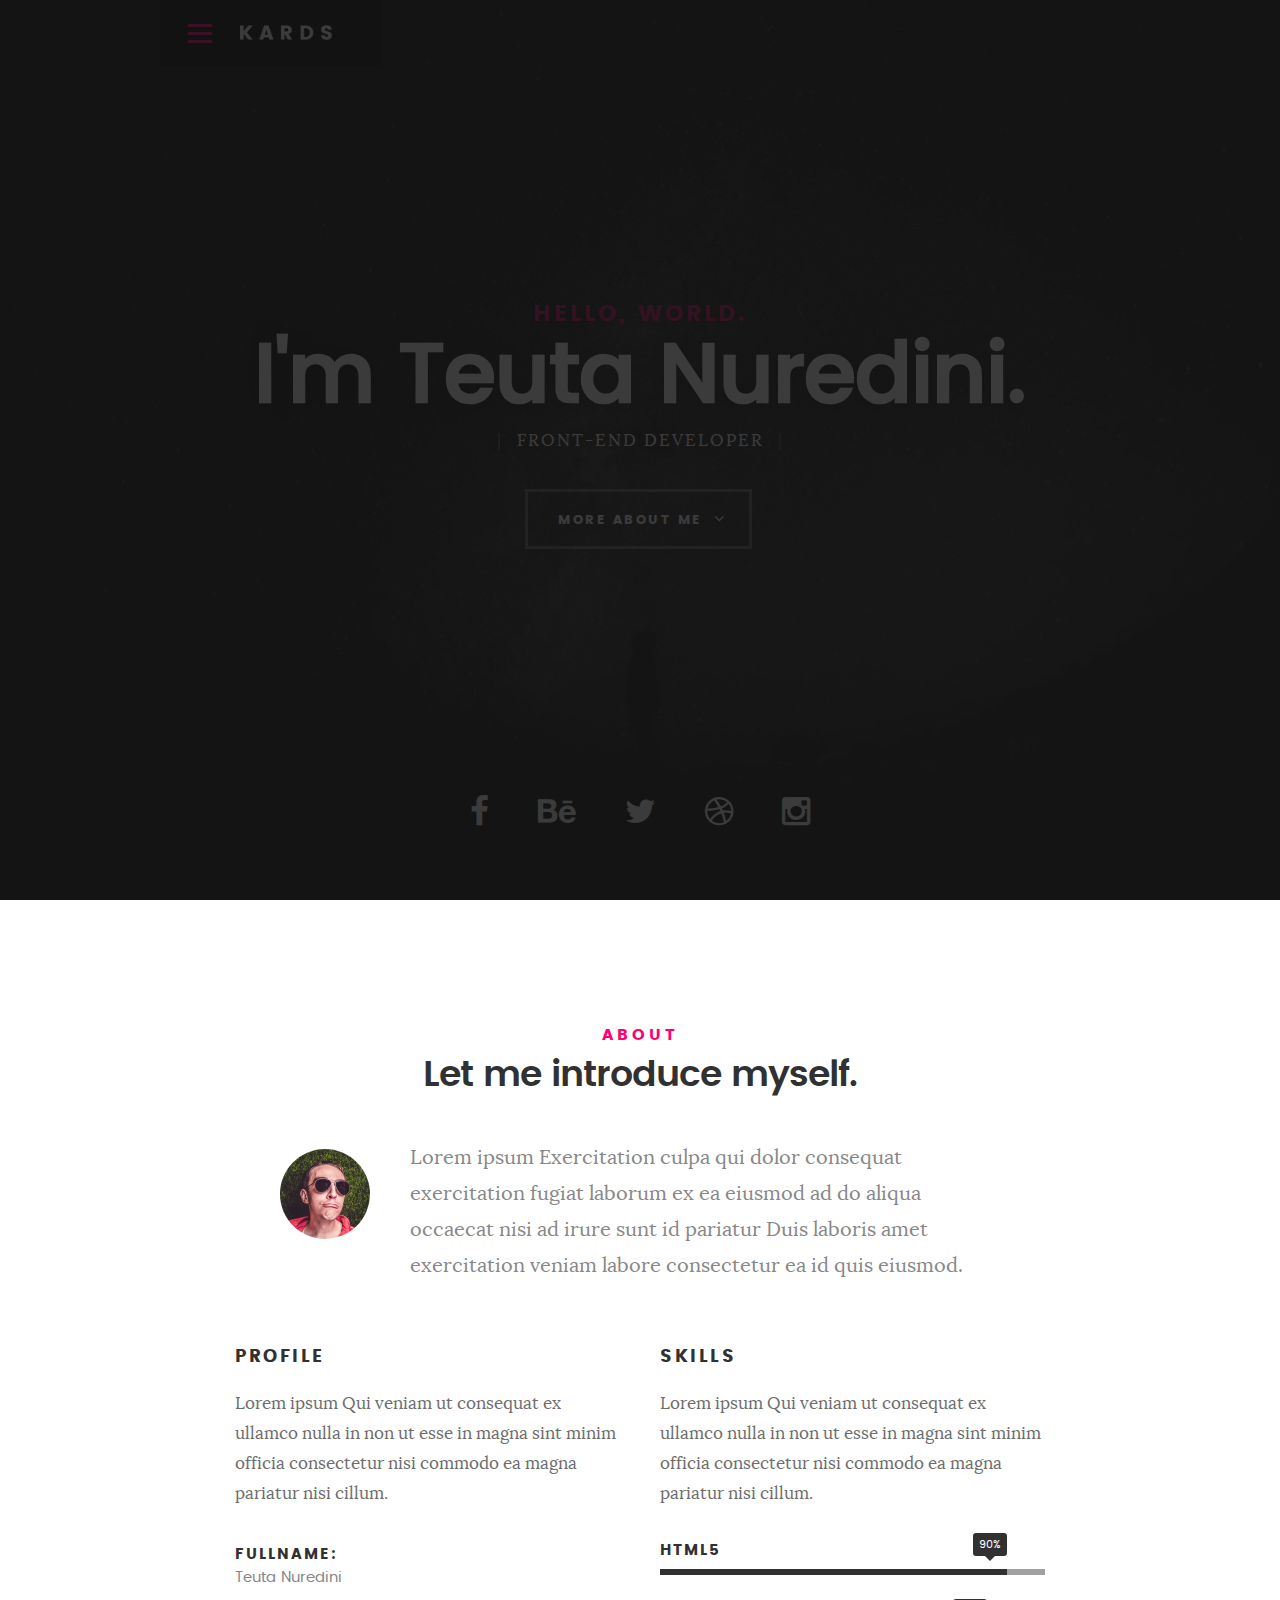
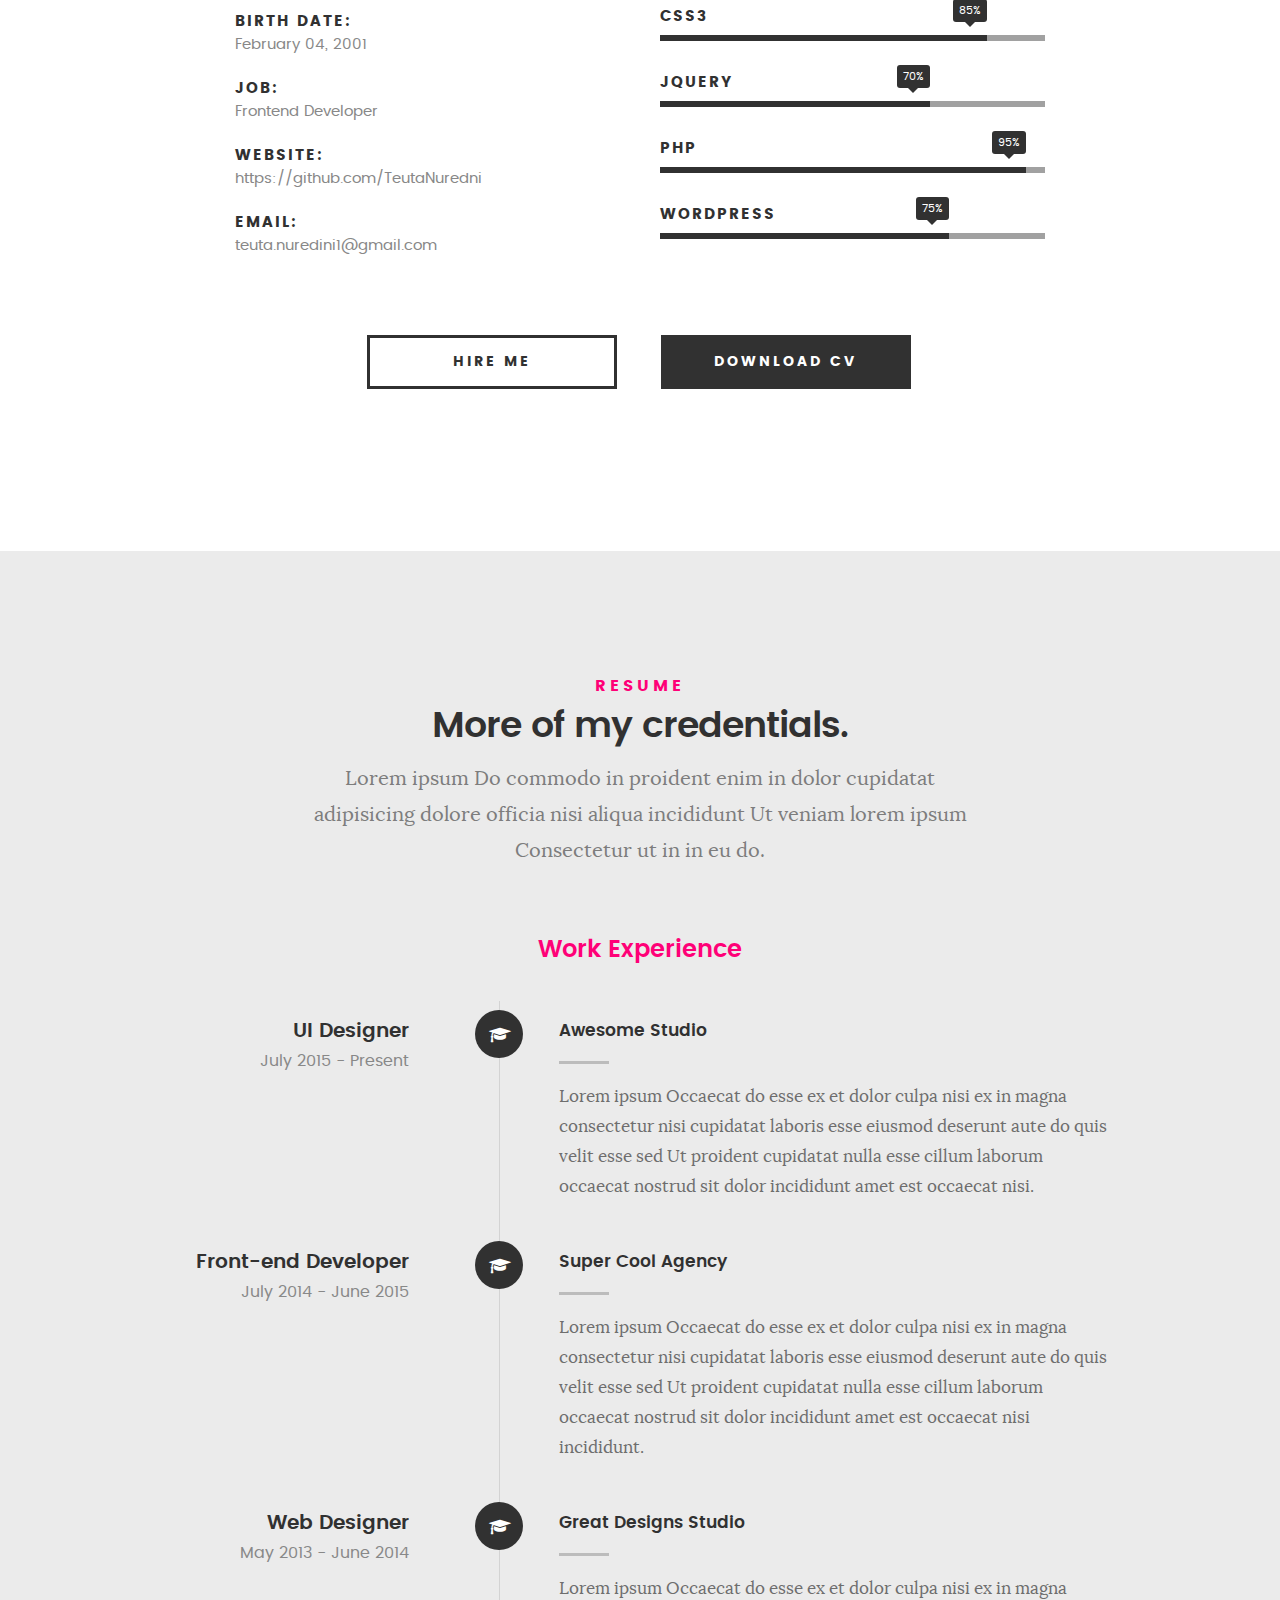
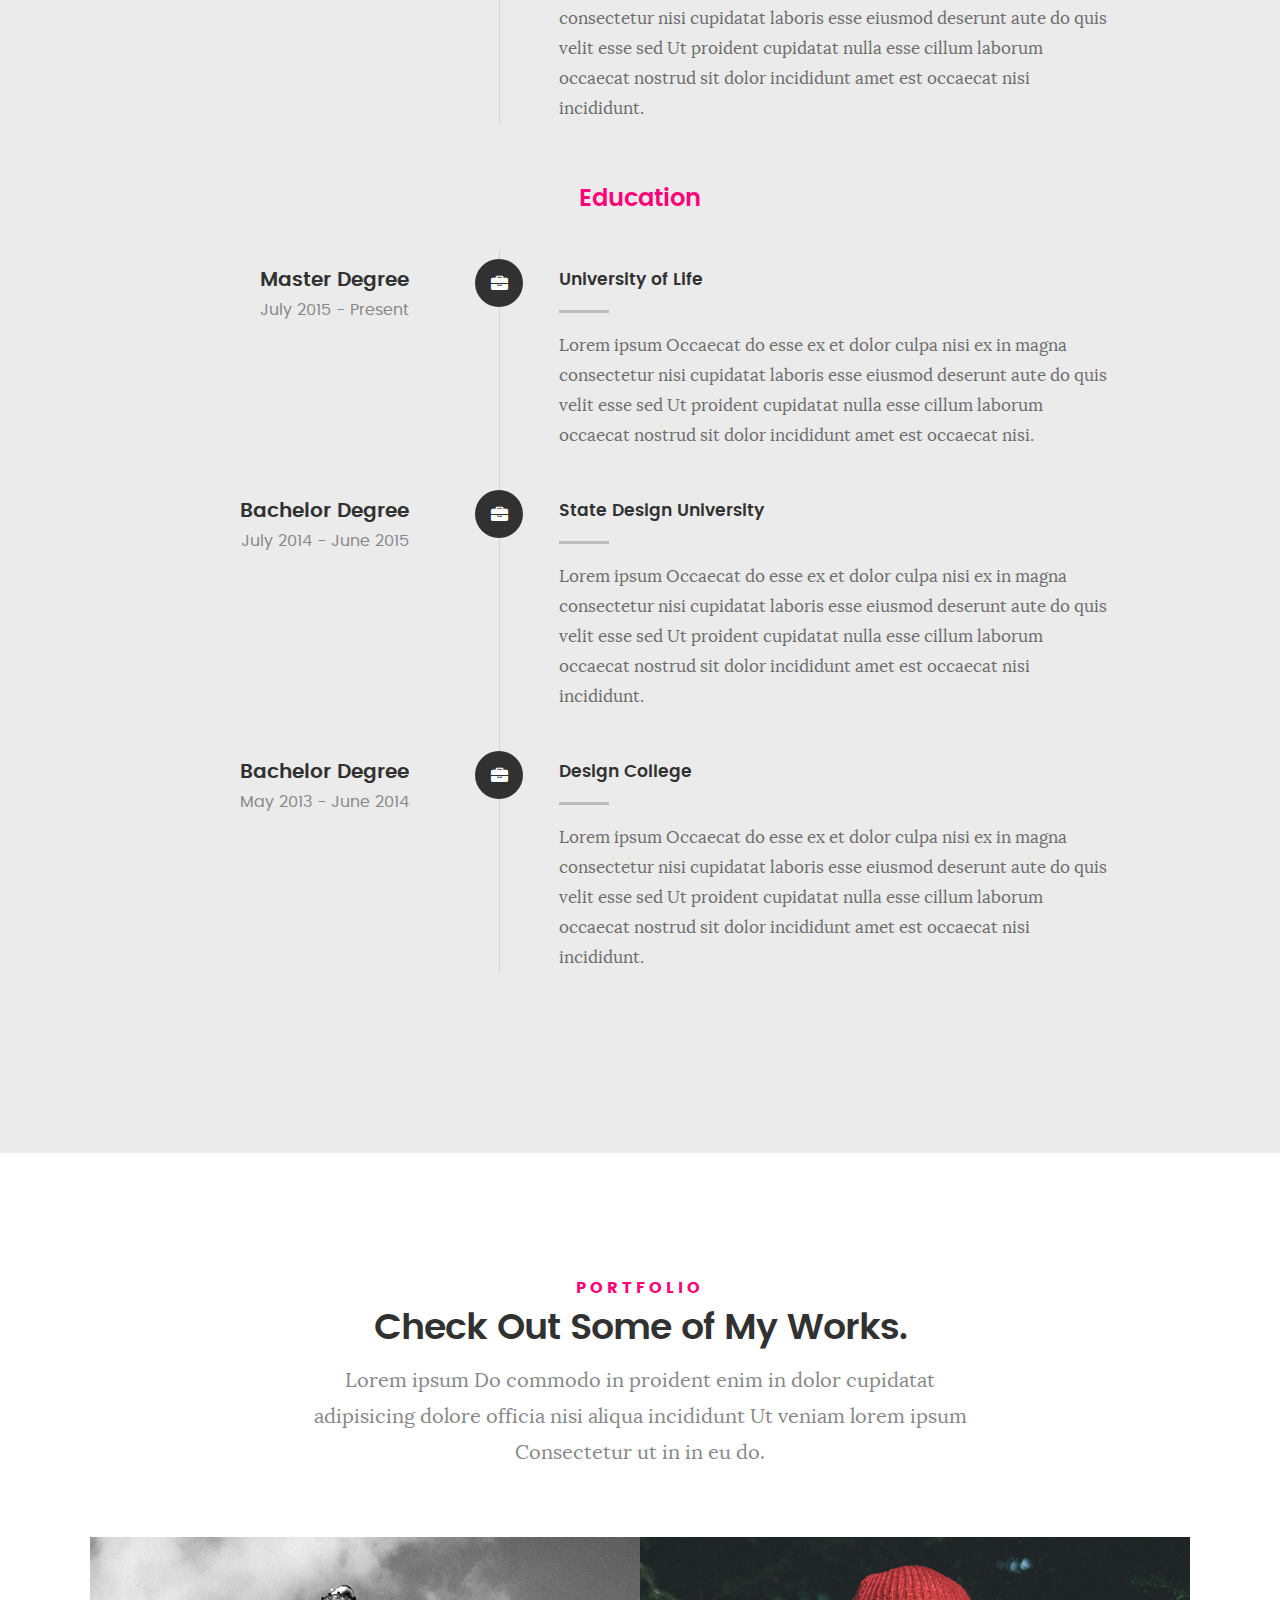
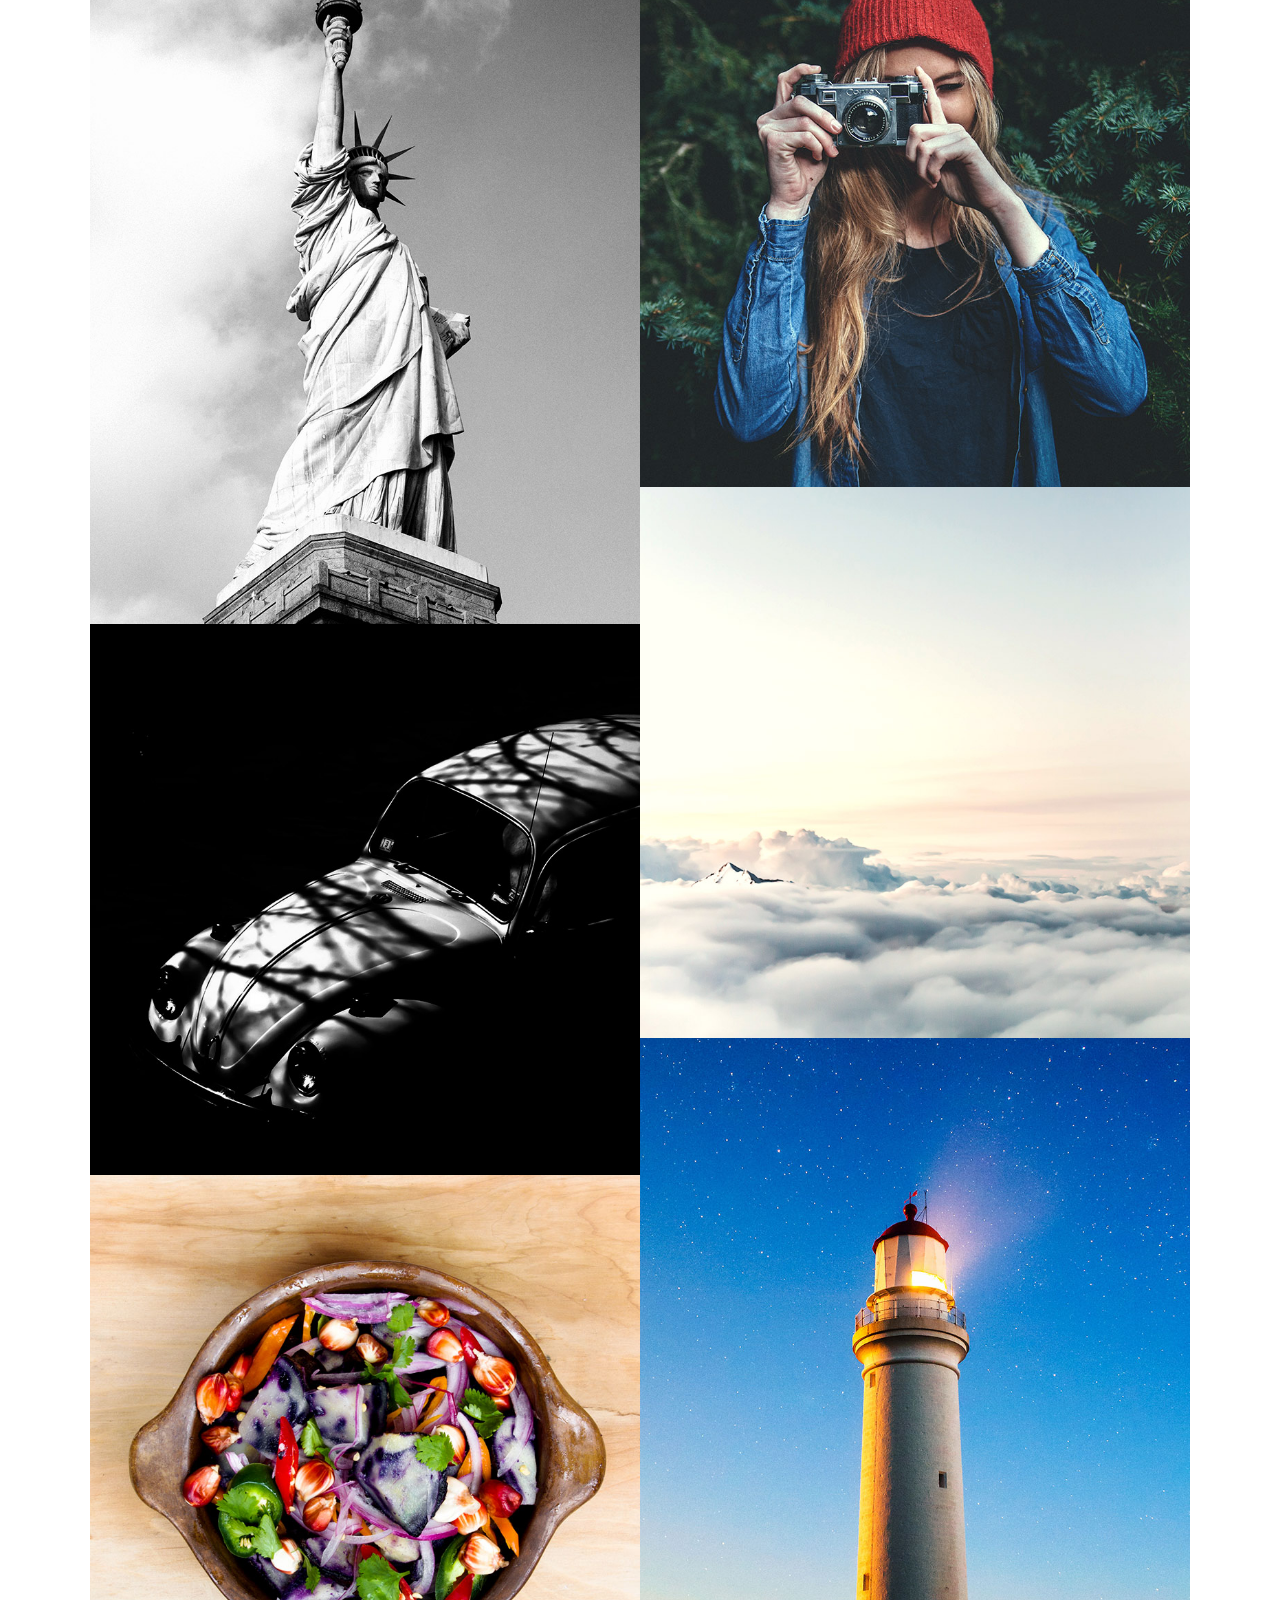
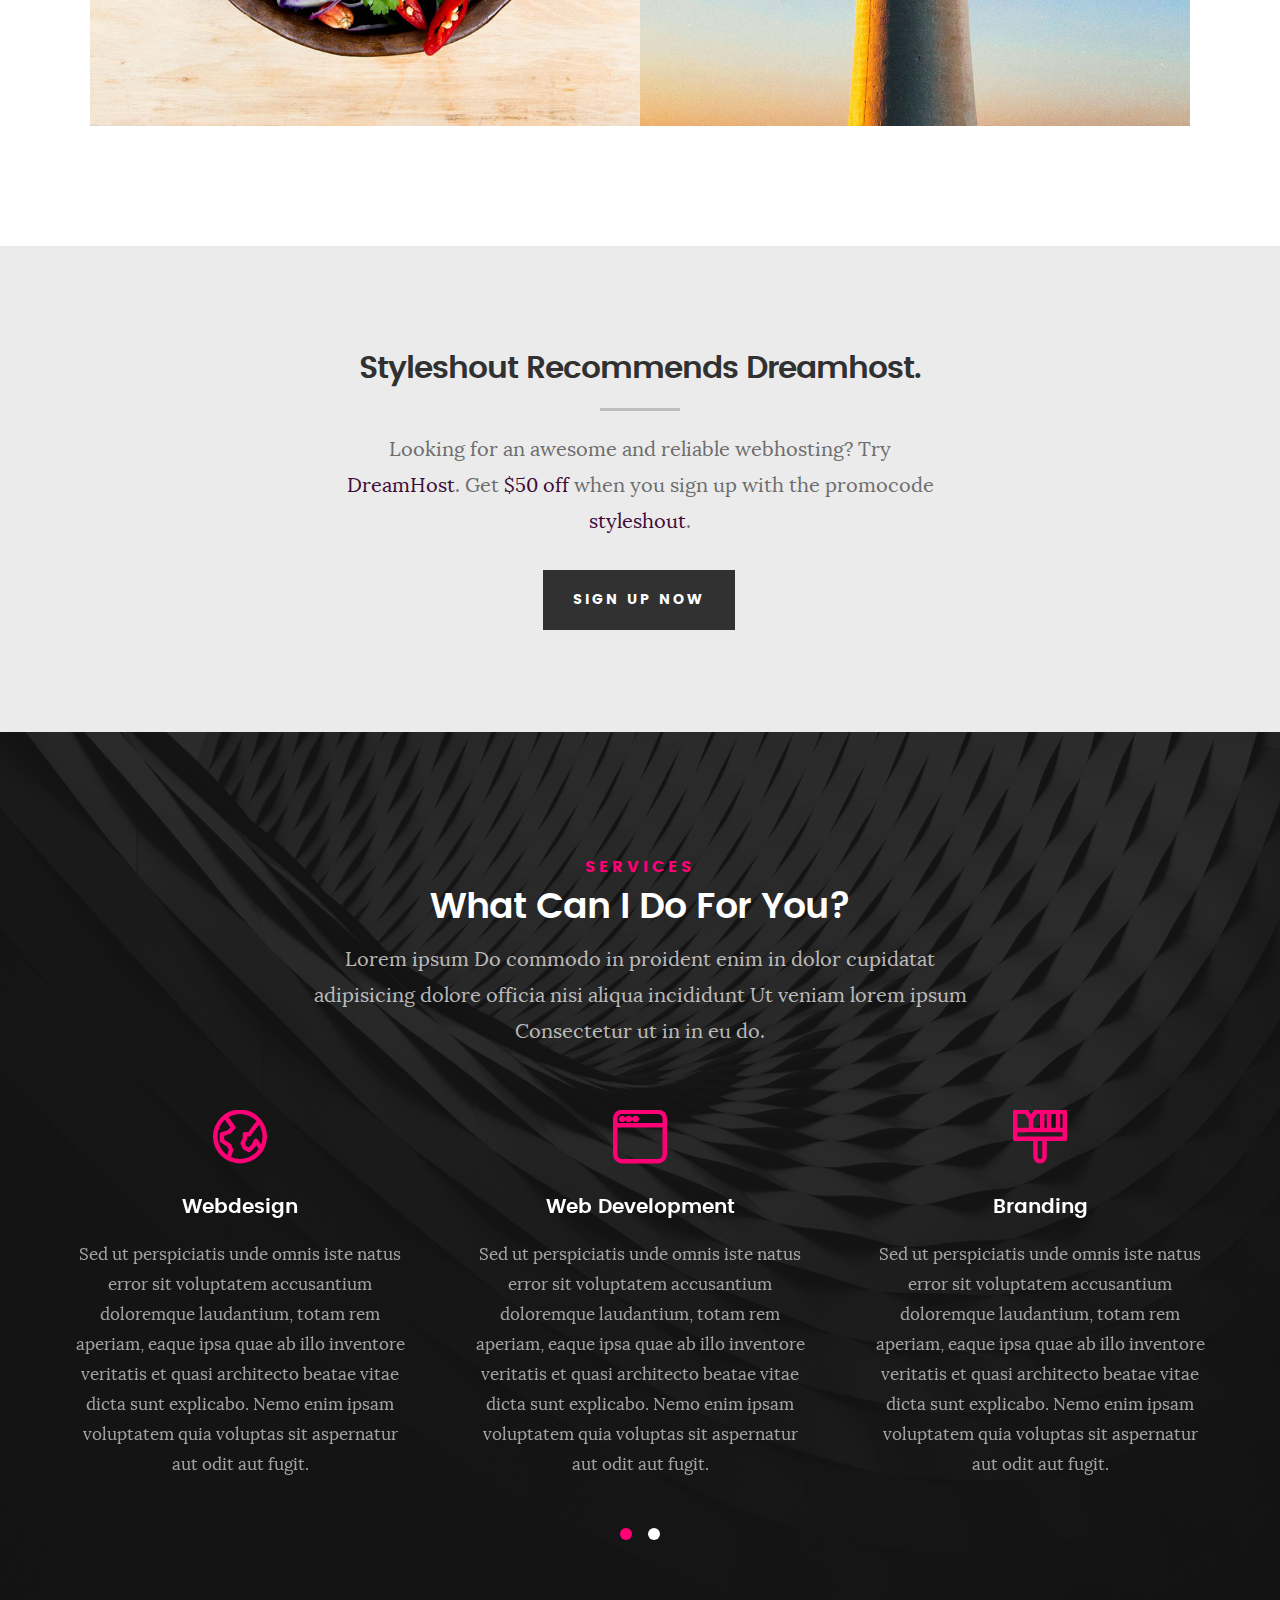
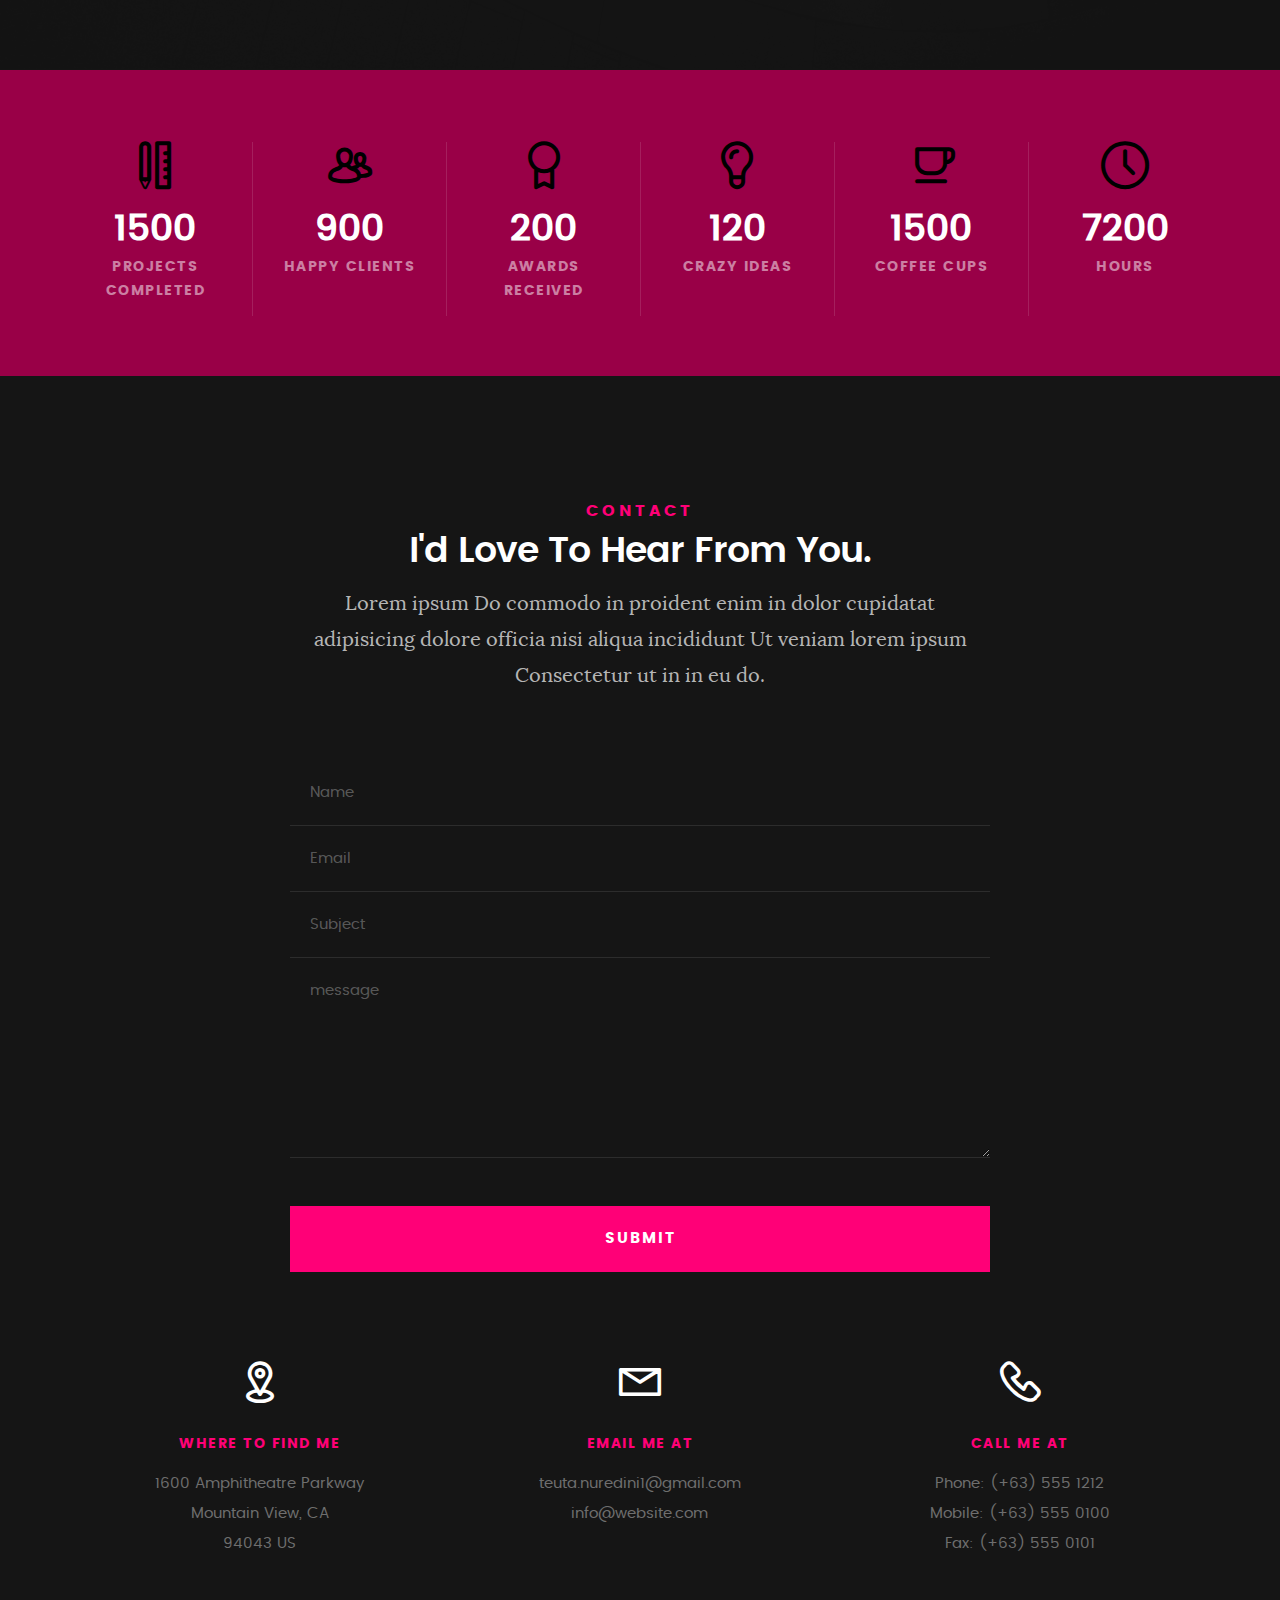
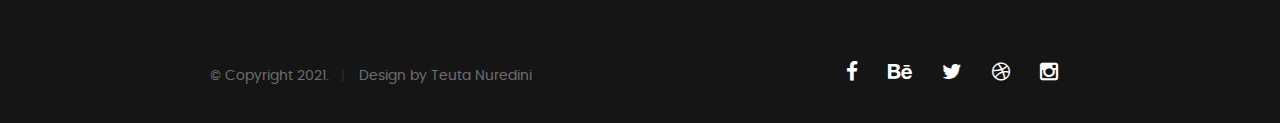
<file: Portofolio/index.html>
<!DOCTYPE html>
<!--[if IE 8 ]><html class="no-js oldie ie8" lang="en"> <![endif]-->
<!--[if IE 9 ]><html class="no-js oldie ie9" lang="en"> <![endif]-->
<!--[if (gte IE 9)|!(IE)]><!--><html class="no-js" lang="en"> <!--<![endif]-->
<head>

   <!--- basic page needs
   ================================================== -->
   <meta charset="utf-8">
	<title>Portfolio</title>
	<meta name="description" content="">  
	<meta name="author" content="">

   <!-- mobile specific metas
   ================================================== -->
	<meta name="viewport" content="width=device-width, initial-scale=1, maximum-scale=1">

 	<!-- CSS
   ================================================== -->
   <link rel="stylesheet" href="css/base.css">  
   <link rel="stylesheet" href="css/main.css">
   <link rel="stylesheet" href="css/vendor.css">     

   <!-- script
   ================================================== -->   
	<script src="js/modernizr.js"></script>
	<script src="js/pace.min.js"></script>

   <!-- favicons
	================================================== -->
	<link rel="icon" type="image/png" href="favicon.png">

</head>

<body id="top">

	<!-- header 
   ================================================== -->
   <header>   	
   	<div class="row">

   		<div class="top-bar">
   			<a class="menu-toggle" href="#"><span>Menu</span></a>

	   		<div class="logo">
		         <a href="index.html">Menu</a>
		      </div>		      

		   	<nav id="main-nav-wrap">
					<ul class="main-navigation">
						<li class="current"><a class="smoothscroll"  href="#intro" title="">Home</a></li>
						<li><a class="smoothscroll"  href="#about" title="">About</a></li>
						<li><a class="smoothscroll"  href="#resume" title="">Resume</a></li>
						<li><a class="smoothscroll"  href="#portfolio" title="">Portfolio</a></li>
						<li><a class="smoothscroll"  href="#services" title="">Services</a></li>					
						<li><a class="smoothscroll"  href="#contact" title="">Contact</a></li>	
						<li><a href="styles.html" title="">Style Demo</a></li>				
					</ul>
				</nav>    		
   		</div> <!-- /top-bar --> 
   		
   	</div> <!-- /row --> 		
   </header> <!-- /header -->

	<!-- intro section
   ================================================== -->
   <section id="intro">   

   	<div class="intro-overlay"></div>	

   	<div class="intro-content">
   		<div class="row">

   			<div class="col-twelve">

	   			<h5>Hello, World.</h5>
	   			<h1>I'm Teuta Nuredini.</h1>

	   			<p class="intro-position">
	   				<span>Front-end Developer</span>
	   			</p>

	   			<a class="button stroke smoothscroll" href="#about" title="">More About Me</a>

	   		</div>  
   			
   		</div>   		 		
   	</div> <!-- /intro-content --> 

   	<ul class="intro-social">        
         <li><a href="#"><i class="fa fa-facebook"></i></a></li>
         <li><a href="#"><i class="fa fa-behance"></i></a></li>
         <li><a href="#"><i class="fa fa-twitter"></i></a></li>
         <li><a href="#"><i class="fa fa-dribbble"></i></a></li>
         <li><a href="#"><i class="fa fa-instagram"></i></a></li>
      </ul> <!-- /intro-social -->      	

   </section> <!-- /intro -->


   <!-- about section
   ================================================== -->
   <section id="about">  

   	<div class="row section-intro">
   		<div class="col-twelve">

   			<h5>About</h5>
   			<h1>Let me introduce myself.</h1>

   			<div class="intro-info">

   				<img src="images/profile-pic.jpg" alt="Profile Picture">

   				<p class="lead">Lorem ipsum Exercitation culpa qui dolor consequat exercitation fugiat laborum ex ea eiusmod ad do aliqua occaecat nisi ad irure sunt id pariatur Duis laboris amet exercitation veniam labore consectetur ea id quis eiusmod.</p>
   			</div>   			

   		</div>   		
   	</div> <!-- /section-intro -->

   	<div class="row about-content">

   		<div class="col-six tab-full">

   			<h3>Profile</h3>
   			<p>Lorem ipsum Qui veniam ut consequat ex ullamco nulla in non ut esse in magna sint minim officia consectetur nisi commodo ea magna pariatur nisi cillum.</p>

   			<ul class="info-list">
   				<li>
   					<strong>Fullname:</strong>
   					<span>Teuta Nuredini</span>
   				</li>
   				<li>
   					<strong>Birth Date:</strong>
   					<span>February 04, 2001</span>
   				</li>
   				<li>
   					<strong>Job:</strong>
   					<span>Frontend Developer</span>
   				</li>
   				<li>
   					<strong>Website:</strong>
   					<span>https://github.com/TeutaNuredni</span>
   				</li>
   				<li>
   					<strong>Email:</strong>
   					<span>teuta.nuredini1@gmail.com</span>
   				</li>

   			</ul> <!-- /info-list -->

   		</div>

   		<div class="col-six tab-full">

   			<h3>Skills</h3>
   			<p>Lorem ipsum Qui veniam ut consequat ex ullamco nulla in non ut esse in magna sint minim officia consectetur nisi commodo ea magna pariatur nisi cillum.</p>

				<ul class="skill-bars">
				   <li>
				   	<div class="progress percent90"><span>90%</span></div>
				   	<strong>HTML5</strong>
				   </li>
				   <li>
				   	<div class="progress percent85"><span>85%</span></div>
				   	<strong>CSS3</strong>
				   </li>
				   <li>
				   	<div class="progress percent70"><span>70%</span></div>
				   	<strong>JQuery</strong>
				   </li>
				   <li>
				   	<div class="progress percent95"><span>95%</span></div>
				   	<strong>PHP</strong>
				   </li>
				   <li>

				   	<div class="progress percent75"><span>75%</span></div>
				   	<strong>Wordpress</strong>
				   </li>
      
				</ul> <!-- /skill-bars -->		

   		</div>

   	</div>

   	<div class="row button-section">
   		<div class="col-twelve">
   			<a href="#contact" title="Hire Me" class="button stroke smoothscroll">Hire Me</a>
   			<a href="#" title="Download CV" class="button button-primary">Download CV</a>
   		</div>   		
   	</div>

   </section> <!-- /process-->    


   <!-- resume Section
   ================================================== -->
	<section id="resume" class="grey-section">

		<div class="row section-intro">
   		<div class="col-twelve">

   			<h5>Resume</h5>
   			<h1>More of my credentials.</h1>

   			<p class="lead">Lorem ipsum Do commodo in proident enim in dolor cupidatat adipisicing dolore officia nisi aliqua incididunt Ut veniam lorem ipsum Consectetur ut in in eu do.</p>

   		</div>   		
   	</div> <!-- /section-intro--> 

   	<div class="row resume-timeline">

   		<div class="col-twelve resume-header">

   			<h2>Work Experience</h2>

   		</div> <!-- /resume-header -->

   		<div class="col-twelve">

   			<div class="timeline-wrap">

   				<div class="timeline-block">

	   				<div class="timeline-ico">
	   					<i class="fa fa-graduation-cap"></i>
	   				</div>

	   				<div class="timeline-header">
	   					<h3>UI Designer</h3>
	   					<p>July 2015 - Present</p>
	   				</div>

	   				<div class="timeline-content">
	   					<h4>Awesome Studio</h4>
	   					<p>Lorem ipsum Occaecat do esse ex et dolor culpa nisi ex in magna consectetur nisi cupidatat laboris esse eiusmod deserunt aute do quis velit esse sed Ut proident cupidatat nulla esse cillum laborum occaecat nostrud sit dolor incididunt amet est occaecat nisi.</p>
	   				</div>

	   			</div> <!-- /timeline-block -->

	   			<div class="timeline-block">

	   				<div class="timeline-ico">
	   					<i class="fa fa-graduation-cap"></i>
	   				</div>

	   				<div class="timeline-header">
	   					<h3>Front-end Developer</h3>
	   					<p>July 2014 - June 2015</p>
	   				</div>

	   				<div class="timeline-content">
	   					<h4>Super Cool Agency</h4>
	   					<p>Lorem ipsum Occaecat do esse ex et dolor culpa nisi ex in magna consectetur nisi cupidatat laboris esse eiusmod deserunt aute do quis velit esse sed Ut proident cupidatat nulla esse cillum laborum occaecat nostrud sit dolor incididunt amet est occaecat nisi incididunt.</p>
	   				</div>

	   			</div> <!-- /timeline-block -->

	   			<div class="timeline-block">

	   				<div class="timeline-ico">
	   					<i class="fa fa-graduation-cap"></i>
	   				</div>

	   				<div class="timeline-header">
	   					<h3>Web Designer</h3>
	   					<p>May 2013 - June 2014</p>
	   				</div>

	   				<div class="timeline-content">
	   					<h4>Great Designs Studio</h4>
	   					<p>Lorem ipsum Occaecat do esse ex et dolor culpa nisi ex in magna consectetur nisi cupidatat laboris esse eiusmod deserunt aute do quis velit esse sed Ut proident cupidatat nulla esse cillum laborum occaecat nostrud sit dolor incididunt amet est occaecat nisi incididunt.</p>
	   				</div>

	   			</div> <!-- /timeline-block -->

   			</div> <!-- /timeline-wrap -->   			

   		</div> <!-- /col-twelve -->
   		
   	</div> <!-- /resume-timeline -->
   	
   	<div class="row resume-timeline">

   		<div class="col-twelve resume-header">

   			<h2>Education</h2>

   		</div> <!-- /resume-header -->

   		<div class="col-twelve">

   			<div class="timeline-wrap">

   				<div class="timeline-block">

	   				<div class="timeline-ico">
	   					<i class="fa fa-briefcase"></i>
	   				</div>

	   				<div class="timeline-header">
	   					<h3>Master Degree</h3>
	   					<p>July 2015 - Present</p>
	   				</div>

	   				<div class="timeline-content">
	   					<h4>University of Life</h4>
	   					<p>Lorem ipsum Occaecat do esse ex et dolor culpa nisi ex in magna consectetur nisi cupidatat laboris esse eiusmod deserunt aute do quis velit esse sed Ut proident cupidatat nulla esse cillum laborum occaecat nostrud sit dolor incididunt amet est occaecat nisi.</p>
	   				</div>

	   			</div> <!-- /timeline-block -->

	   			<div class="timeline-block">

	   				<div class="timeline-ico">
	   					<i class="fa fa-briefcase"></i>
	   				</div>

	   				<div class="timeline-header">
	   					<h3>Bachelor Degree</h3>
	   					<p>July 2014 - June 2015</p>
	   				</div>

	   				<div class="timeline-content">
	   					<h4>State Design University</h4>
	   					<p>Lorem ipsum Occaecat do esse ex et dolor culpa nisi ex in magna consectetur nisi cupidatat laboris esse eiusmod deserunt aute do quis velit esse sed Ut proident cupidatat nulla esse cillum laborum occaecat nostrud sit dolor incididunt amet est occaecat nisi incididunt.</p>
	   				</div>

	   			</div> <!-- /timeline-block -->

	   			<div class="timeline-block">

	   				<div class="timeline-ico">
	   					<i class="fa fa-briefcase"></i>
	   				</div>

	   				<div class="timeline-header">
	   					<h3>Bachelor Degree</h3>
	   					<p>May 2013 - June 2014</p>
	   				</div>

	   				<div class="timeline-content">
	   					<h4>Design College</h4>
	   					<p>Lorem ipsum Occaecat do esse ex et dolor culpa nisi ex in magna consectetur nisi cupidatat laboris esse eiusmod deserunt aute do quis velit esse sed Ut proident cupidatat nulla esse cillum laborum occaecat nostrud sit dolor incididunt amet est occaecat nisi incididunt.</p>
	   				</div>

	   			</div> <!-- /timeline-block -->

   			</div> <!-- /timeline-wrap -->   			

   		</div> <!-- /col-twelve -->
   		
   	</div> <!-- /resume-timeline -->
		
	</section> <!-- /features -->


	<!-- Portfolio Section
   ================================================== -->
	<section id="portfolio">

		<div class="row section-intro">
   		<div class="col-twelve">

   			<h5>Portfolio</h5>
   			<h1>Check Out Some of My Works.</h1>

   			<p class="lead">Lorem ipsum Do commodo in proident enim in dolor cupidatat adipisicing dolore officia nisi aliqua incididunt Ut veniam lorem ipsum Consectetur ut in in eu do.</p>

   		</div>   		
   	</div> <!-- /section-intro--> 

   	<div class="row portfolio-content">

   		<div class="col-twelve">

   			<!-- portfolio-wrapper -->
	         <div id="folio-wrapper" class="block-1-2 block-mob-full stack">

	         	<div class="bgrid folio-item">
	               <div class="item-wrap">
	               	<img src="images/portfolio/liberty.jpg" alt="Liberty">
	                  <a href="#modal-01" class="overlay">	                  	           
	                     <div class="folio-item-table">
	                     	<div class="folio-item-cell">
		     					       <h3 class="folio-title">Liberty</h3>	     					    
		     					    	 <span class="folio-types">
		     					       	  Graphic Design
		     					       </span>
		     					   </div>	                      	
	                     </div>                    
	                  </a>
	               </div>	               
	        		</div> <!-- /folio-item -->

	        		<div class="bgrid folio-item">
	               <div class="item-wrap">
	               	<img src="images/portfolio/shutterbug.jpg" alt="Shutterbug">
	               	<a href="#modal-02" class="overlay">              		                  
	                     <div class="folio-item-table">
	                     	<div class="folio-item-cell">
	                     		<h3 class="folio-title">Shutterbug</h3>	     					    
		     					    	<span class="folio-types">
		     					       	  Web Design
		     					      </span>		     		
		     					   </div> 	                      	
	                     </div>                    
	                  </a>
	               </div>
	        		</div> <!-- /folio-item -->

	            <div class="bgrid folio-item">
	               <div class="item-wrap">
	               	<img src="images/portfolio/clouds.jpg"alt="Clouds">
	                  <a href="#modal-03" class="overlay">             		                  
	                     <div class="folio-item-table">
	                     	<div class="folio-item-cell">
	                     		<h3 class="folio-title">Clouds</h3>	     					    
		     					    	<span class="folio-types">
		     					       	  Web Design
		     					      </span>		     		
		     					   </div> 	                      	
	                     </div>                    
	                  </a>
	               </div>
	        		</div> <!-- /folio-item -->

	            <div class="bgrid folio-item">
	               <div class="item-wrap">
	               	<img src="images/portfolio/beetle.jpg" alt="Beetle">
	                  <a href="#modal-04" class="overlay">                  	                 
	                     <div class="folio-item-table">
	                     	<div class="folio-item-cell">
	                     		<h3 class="folio-title">Beetle</h3>	     					    
		     					    	<span class="folio-types">
		     					       	  Branding
		     					      </span>		     		
		     					   </div>  	                      	
	                     </div>                    
	                  </a>
	               </div>
	        		</div> <!-- /folio-item -->     

	        		<div class="bgrid folio-item">
	               <div class="item-wrap">
	               	<img src="images/portfolio/lighthouse.jpg" alt="Lighthouse">
	                  <a href="#modal-05" class="overlay">             		                  
	                     <div class="folio-item-table">
	                     	<div class="folio-item-cell">
	                     		<h3 class="folio-title">Lighthouse</h3>	     					    
		     					    	<span class="folio-types">
		     					       	  Web Development
		     					      </span>		     		
		     					   </div> 	                      	
	                     </div>                    
	                  </a>
	               </div>
	        		</div> <!-- /folio-item -->

	            <div class="bgrid folio-item">
	               <div class="item-wrap">
	               	<img src="images/portfolio/salad.jpg" alt="Salad">
	                  <a href="#modal-06" class="overlay">
	                     <div class="folio-item-table">
	                     	<div class="folio-item-cell">
	                     		<h3 class="folio-title">Salad</h3>	     					    
		     					    	<span class="folio-types">
		     					       	  Branding
		     					      </span>		     		
		     					   </div>	                      	
	                     </div>                    
	                  </a>
	               </div>
	        		</div> <!-- /folio-item -->   

	            <!-- modal popups - begin
	            ============================================================= -->
	            <div id="modal-01" class="popup-modal slider mfp-hide">	

				     	<div class="media">
				     		<img src="images/portfolio/modals/m-liberty.jpg" alt="" />
				     	</div>      	

					   <div class="description-box">
					      <h4>Liberty</h4>		      
					      <p>Proin gravida nibh vel velit auctor aliquet. Aenean sollicitudin, lorem quis bibendum auctor, nisi elit consequat ipsum, nec sagittis sem nibh id elit.</p>

					      <div class="categories">Web Development</div>			               
					   </div>

			         <div class="link-box">
			            <a href="http://www.behance.net">Details</a>
					      <a href="#" class="popup-modal-dismiss">Close</a>
			         </div>		      

				   </div> <!-- /modal-01 -->

				   <div id="modal-02" class="popup-modal slider mfp-hide">	

				     	<div class="media">
				     		<img src="images/portfolio/modals/m-shutterbug.jpg" alt="" />
				     	</div>      	

					   <div class="description-box">
					      <h4>Shutterbug</h4>		      
					      <p>Proin gravida nibh vel velit auctor aliquet. Aenean sollicitudin, lorem quis bibendum auctor, nisi elit consequat ipsum, nec sagittis sem nibh id elit.</p>

					      <div class="categories">Web Design</div>			               
					   </div>

			         <div class="link-box">
			            <a href="http://www.behance.net">Details</a>
					      <a href="#" class="popup-modal-dismiss">Close</a>
			         </div>		      

				   </div> <!-- /modal-02 -->

				   <div id="modal-03" class="popup-modal slider mfp-hide">	

				     	<div class="media">
				     		<img src="images/portfolio/modals/m-clouds.jpg" alt="" />
				     	</div>      	

					   <div class="description-box">
					      <h4>Clouds</h4>		      
					      <p>Proin gravida nibh vel velit auctor aliquet. Aenean sollicitudin, lorem quis bibendum auctor, nisi elit consequat ipsum, nec sagittis sem nibh id elit.</p>

					      <div class="categories">Web Design</div>			               
					   </div>

			         <div class="link-box">
			            <a href="http://www.behance.net">Details</a>
					      <a href="#" class="popup-modal-dismiss">Close</a>
			         </div>		      

				   </div> <!-- /modal-03 -->

				   <div id="modal-04" class="popup-modal slider mfp-hide">	

				     	<div class="media">
				     		<img src="images/portfolio/modals/m-beetle.jpg" alt="" />
				     	</div>      	

					   <div class="description-box">
					      <h4>Beetle</h4>		      
					      <p>Proin gravida nibh vel velit auctor aliquet. Aenean sollicitudin, lorem quis bibendum auctor, nisi elit consequat ipsum, nec sagittis sem nibh id elit.</p>

					      <div class="categories">Branding</div>			               
					   </div>

			         <div class="link-box">
			            <a href="http://www.behance.net">Details</a>
					      <a href="#" class="popup-modal-dismiss">Close</a>
			         </div>		      

				   </div> <!-- /modal-04 -->

				   <div id="modal-05" class="popup-modal slider mfp-hide">	

				     	<div class="media">
				     		<img src="images/portfolio/modals/m-lighthouse.jpg" alt="" />
				     	</div>      	

					   <div class="description-box">
					      <h4>Lighthouse</h4>		      
					      <p>Proin gravida nibh vel velit auctor aliquet. Aenean sollicitudin, lorem quis bibendum auctor, nisi elit consequat ipsum, nec sagittis sem nibh id elit.</p>

					      <div class="categories">Web Development</div>			               
					   </div>

			         <div class="link-box">
			            <a href="http://www.behance.net">Details</a>
					      <a href="#" class="popup-modal-dismiss">Close</a>
			         </div>		      

				   </div> <!-- /modal-05 -->

				   <div id="modal-06" class="popup-modal slider mfp-hide">	

				     	<div class="media">
				     		<img src="images/portfolio/modals/m-salad.jpg" alt="" />
				     	</div>      	

					   <div class="description-box">
					      <h4>Salad</h4>		      
					      <p>Proin gravida nibh vel velit auctor aliquet. Aenean sollicitudin, lorem quis bibendum auctor, nisi elit consequat ipsum, nec sagittis sem nibh id elit.</p>

					      <div class="categories">Branding</div>			               
					   </div>

			         <div class="link-box">
			            <a href="http://www.behance.net">Details</a>
					      <a href="#" class="popup-modal-dismiss">Close</a>
			         </div>		      

				   </div> <!-- /modal-06 -->


				   <!-- modal popups - end
	            ============================================================= -->

	         </div> <!-- /portfolio-wrapper --> 

   		</div>  <!-- /twelve -->   

   	</div> <!-- /portfolio-content --> 
		
	</section> <!-- /portfolio --> 


	<!-- CTA Section
   ================================================== -->
	<section id="cta" class="grey-section">

   	<div class="row cta-content">

   		<div class="col-twelve section-ads">  

	     		<h2 class="h01"><a href="http://www.dreamhost.com/r.cgi?287326|STYLESHOUT">Styleshout Recommends Dreamhost.</a></h2>

		      <p class="lead">
		      Looking for an awesome and reliable webhosting? Try <a href="http://www.dreamhost.com/r.cgi?287326|STYLESHOUT"><span>DreamHost</span></a>.
				Get <span>$50 off</span> when you sign up with the promocode <span>styleshout</span>. 
				<!-- Simply type	the promocode in the box labeled “Promo Code” when placing your order. -->	
				</p>

				<div class="action">
			      <a class="button button-primary large" href="http://www.dreamhost.com/r.cgi?287326|STYLESHOUT">Sign Up Now</a>
		      </div>		     	

   		</div>

   	</div> <!-- /cta-content -->

   </section> <!-- /cta --> 

	
	<!-- services Section
   ================================================== -->
	<section id="services">

		<div class="overlay"></div>

		<div class="row section-intro">
   		<div class="col-twelve">

   			<h5>Services</h5>
   			<h1>What Can I Do For You?</h1>

   			<p class="lead">Lorem ipsum Do commodo in proident enim in dolor cupidatat adipisicing dolore officia nisi aliqua incididunt Ut veniam lorem ipsum Consectetur ut in in eu do.</p>

   		</div>   		
   	</div> <!-- /section-intro -->

   	<div class="row services-content">

   		<div id="owl-slider" class="owl-carousel services-list">

	      	<div class="service">	

	      		<span class="icon"><i class="icon-earth"></i></span>            

	            <div class="service-content">	

	            	 <h3>Webdesign</h3>

		            <p class="desc">Sed ut perspiciatis unde omnis iste natus error sit voluptatem accusantium doloremque laudantium, totam rem aperiam, eaque ipsa quae ab illo inventore veritatis et quasi architecto beatae vitae dicta sunt explicabo. Nemo enim ipsam voluptatem quia voluptas sit aspernatur aut odit aut fugit.
	         		</p>
	         		
	         	</div> 	         	 

				</div> <!-- /service -->

				<div class="service">	

					<span class="icon"><i class="icon-window"></i></span>                          

	            <div class="service-content">	

	            	<h3>Web Development</h3>  

		            <p class="desc">Sed ut perspiciatis unde omnis iste natus error sit voluptatem accusantium doloremque laudantium, totam rem aperiam, eaque ipsa quae ab illo inventore veritatis et quasi architecto beatae vitae dicta sunt explicabo. Nemo enim ipsam voluptatem quia voluptas sit aspernatur aut odit aut fugit.
	         		</p>

	            </div>	                          

			   </div> <!-- /service -->

			   <div class="service">

			   	<span class="icon"><i class="icon-paint-brush"></i></span>		            

	            <div class="service-content">

	            	<h3>Branding</h3>

		            <p class="desc">Sed ut perspiciatis unde omnis iste natus error sit voluptatem accusantium doloremque laudantium, totam rem aperiam, eaque ipsa quae ab illo inventore veritatis et quasi architecto beatae vitae dicta sunt explicabo. Nemo enim ipsam voluptatem quia voluptas sit aspernatur aut odit aut fugit.
	        			</p> 

	            </div> 	            	               

			   </div> <!-- /service -->

				<div class="service">

					<span class="icon"><i class="icon-toggles"></i></span>	              

	            <div class="service-content">

	            	<h3>UI/UX Design</h3>

		            <p class="desc">Sed ut perspiciatis unde omnis iste natus error sit voluptatem accusantium doloremque laudantium, totam rem aperiam, eaque ipsa quae ab illo inventore veritatis et quasi architecto beatae vitae dicta sunt explicabo. Nemo enim ipsam voluptatem quia voluptas sit aspernatur aut odit aut fugit.
	         		</p> 
	         		
	            </div>                

				</div> <!-- /service -->

			   <div class="service">

			   	<span class="icon"><i class="icon-image"></i></span>	            

	            <div class="service-content">

	            	<h3>Graphics Design</h3>

		            <p class="desc">Sed ut perspiciatis unde omnis iste natus error sit voluptatem accusantium doloremque laudantium, totam rem aperiam, eaque ipsa quae ab illo inventore veritatis et quasi architecto beatae vitae dicta sunt explicabo. Nemo enim ipsam voluptatem quia voluptas sit aspernatur aut odit aut fugit.
	        			</p> 

	            </div>	               

			   </div> <!-- /service -->

			   <div class="service">

			   	<span class="icon"><i class="icon-chat"></i></span>	   	           

	            <div class="service-content">

	            	 <h3>Consultancy</h3>

		            <p class="desc">Sed ut perspiciatis unde omnis iste natus error sit voluptatem accusantium doloremque laudantium, totam rem aperiam, eaque ipsa quae ab illo inventore veritatis et quasi architecto beatae vitae dicta sunt explicabo. Nemo enim ipsam voluptatem quia voluptas sit aspernatur aut odit aut fugit.
	        			</p> 
	        			
	            </div>	               

			   </div> <!-- /service -->

	      </div> <!-- /services-list -->
   		
   	</div> <!-- /services-content -->
		
	</section> <!-- /services -->	


	<!-- stats Section
   ================================================== -->
	<section id="stats" class="count-up">

		<div class="row">
			<div class="col-twelve">

				<div class="block-1-6 block-s-1-3 block-tab-1-2 block-mob-full stats-list">

					<div class="bgrid stat">

						<div class="icon-part">
							<i class="icon-pencil-ruler"></i>
						</div>

						<h3 class="stat-count">
							1500
						</h3>

						<h5 class="stat-title">
							Projects Completed
						</h5>

					</div> <!-- /stat -->					

					<div class="bgrid stat">

						<div class="icon-part">
							<i class="icon-users"></i>
						</div>

						<h3 class="stat-count">
							900
						</h3>

						<h5 class="stat-title">
							Happy Clients
						</h5>

					</div> <!-- /stat -->

					<div class="bgrid stat">

						<div class="icon-part">
							<i class="icon-badge"></i>
						</div>

						<h3 class="stat-count">
							200
						</h3>

						<h5 class="stat-title">
							Awards Received
						</h5>

					</div> <!-- /stat -->									

					<div class="bgrid stat">

						<div class="icon-part">
							<i class="icon-light-bulb"></i>
						</div>

						<h3 class="stat-count">
							120
						</h3>

						<h5 class="stat-title">
							Crazy Ideas
						</h5>

					</div> <!-- /stat -->

					<div class="bgrid stat">

						<div class="icon-part">
							<i class="icon-cup"></i>
						</div>

						<h3 class="stat-count">
							1500
						</h3>

						<h5 class="stat-title">
							Coffee Cups
						</h5>

					</div> <!-- /stat -->

					<div class="bgrid stat">

						<div class="icon-part">
							<i class="icon-clock"></i>
						</div>

						<h3 class="stat-count">
							7200
						</h3>

						<h5 class="stat-title">
							Hours
						</h5>

					</div> <!-- /stat -->

				</div> <!-- /stats-list -->

			</div> <!-- /twelve -->
		</div> <!-- /row -->

	</section> <!-- /stats -->

	
   <!-- contact
   ================================================== -->
	<section id="contact">

		<div class="row section-intro">
   		<div class="col-twelve">

   			<h5>Contact</h5>
   			<h1>I'd Love To Hear From You.</h1>

   			<p class="lead">Lorem ipsum Do commodo in proident enim in dolor cupidatat adipisicing dolore officia nisi aliqua incididunt Ut veniam lorem ipsum Consectetur ut in in eu do.</p>

   		</div> 
   	</div> <!-- /section-intro -->

   	<div class="row contact-form">

   		<div class="col-twelve">

            <!-- form -->
            <form name="contactForm" id="contactForm" method="post" action="">
      			<fieldset>

                  <div class="form-field">
 						   <input name="contactName" type="text" id="contactName" placeholder="Name" value="" minlength="2" required="">
                  </div>
                  <div class="form-field">
	      			   <input name="contactEmail" type="email" id="contactEmail" placeholder="Email" value="" required="">
	               </div>
                  <div class="form-field">
	     				   <input name="contactSubject" type="text" id="contactSubject" placeholder="Subject" value="">
	               </div>                       
                  <div class="form-field">
	                 	<textarea name="contactMessage" id="contactMessage" placeholder="message" rows="10" cols="50" required=""></textarea>
	               </div>                      
                 <div class="form-field">
                     <button class="submitform">Submit</button>
                     <div id="submit-loader">
                        <div class="text-loader">Sending...</div>                             
       				      <div class="s-loader">
								  	<div class="bounce1"></div>
								  	<div class="bounce2"></div>
								  	<div class="bounce3"></div>
								</div>
							</div>
                  </div>

      			</fieldset>
      		</form> <!-- Form End -->

            <!-- contact-warning -->
            <div id="message-warning">            	
            </div>            
            <!-- contact-success -->
      		<div id="message-success">
               <i class="fa fa-check"></i>Your message was sent, thank you!<br>
      		</div>

         </div> <!-- /col-twelve -->
   		
   	</div> <!-- /contact-form -->

   	<div class="row contact-info">

   		<div class="col-four tab-full">

   			<div class="icon">
   				<i class="icon-pin"></i>
   			</div>

   			<h5>Where to find me</h5>

   			<p>
            1600 Amphitheatre Parkway<br>
            Mountain View, CA<br>
            94043 US
            </p>

   		</div>

   		<div class="col-four tab-full collapse">

   			<div class="icon">
   				<i class="icon-mail"></i>
   			</div>

   			<h5>Email Me At</h5>

   			<p>teuta.nuredini1@gmail.com<br>
			   	info@website.com			     
			   </p>

   		</div>

   		<div class="col-four tab-full">

   			<div class="icon">
   				<i class="icon-phone"></i>
   			</div>

   			<h5>Call Me At</h5>

   			<p>Phone: (+63) 555 1212<br>
			   	Mobile: (+63) 555 0100<br>
			     	Fax: (+63) 555 0101
			   </p>

   		</div>
   		
   	</div> <!-- /contact-info -->
		
	</section> <!-- /contact -->


   <!-- footer
   ================================================== -->

   <footer>
     	<div class="row">

     		<div class="col-six tab-full pull-right social">

     			<ul class="footer-social">        
			      <li><a href="#"><i class="fa fa-facebook"></i></a></li>
			      <li><a href="#"><i class="fa fa-behance"></i></a></li>
			      <li><a href="#"><i class="fa fa-twitter"></i></a></li>
			      <li><a href="#"><i class="fa fa-dribbble"></i></a></li>
			      <li><a href="#"><i class="fa fa-instagram"></i></a></li>
			   </ul> 
	      		
	      </div>

      	<div class="col-six tab-full">
	      	<div class="copyright">
		        	<span>© Copyright 2021.</span> 
		        	<span>Design by Teuta Nuredini</span>	         	
		         </div>		                  
	      	</div>

	      	<div id="go-top">
		         <a class="smoothscroll" title="Back to Top" href="#top"><i class="fa fa-long-arrow-up"></i></a>
		      </div>

      	</div> <!-- /row -->     	
   </footer>  

   <div id="preloader"> 
    	<div id="loader"></div>
   </div> 

   <!-- Java Script
   ================================================== --> 
   <script src="js/jquery-2.1.3.min.js"></script>
   <script src="js/plugins.js"></script>
   <script src="js/main.js"></script>

</body>

</html>
</file>
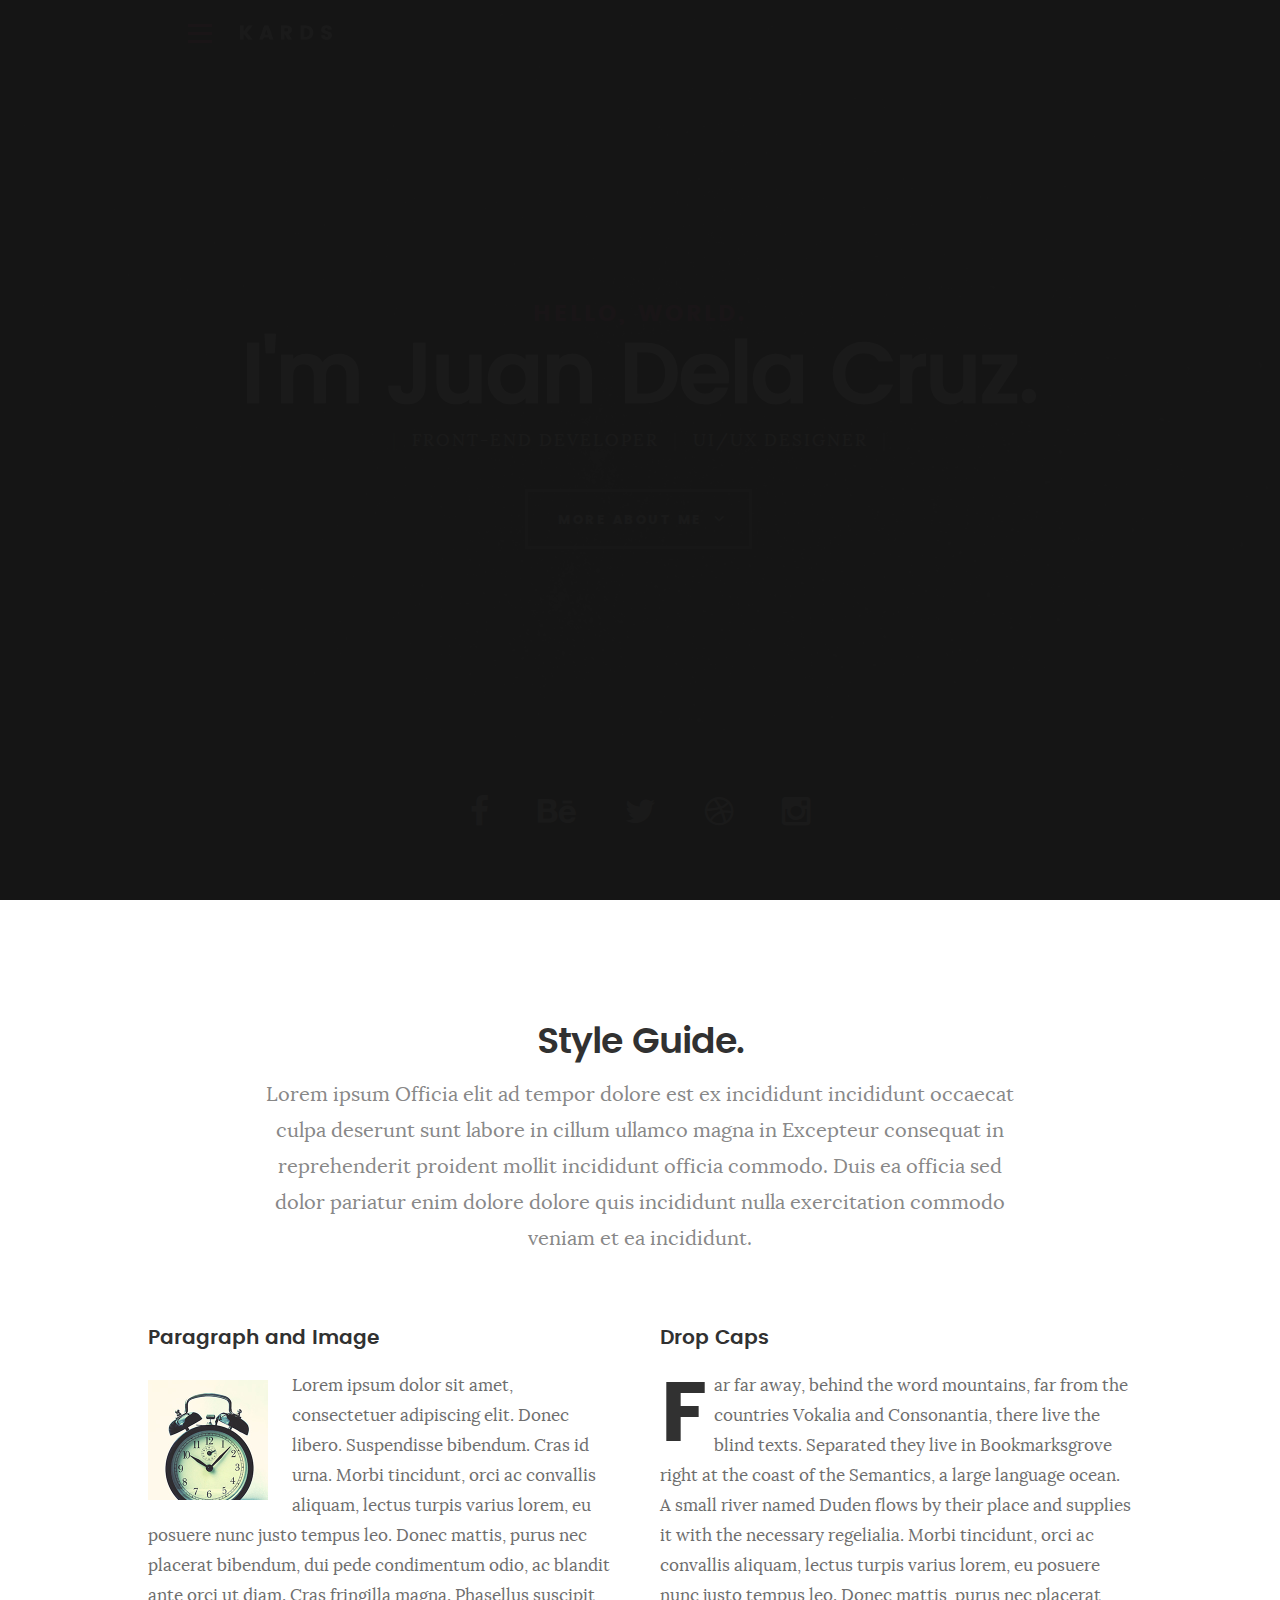
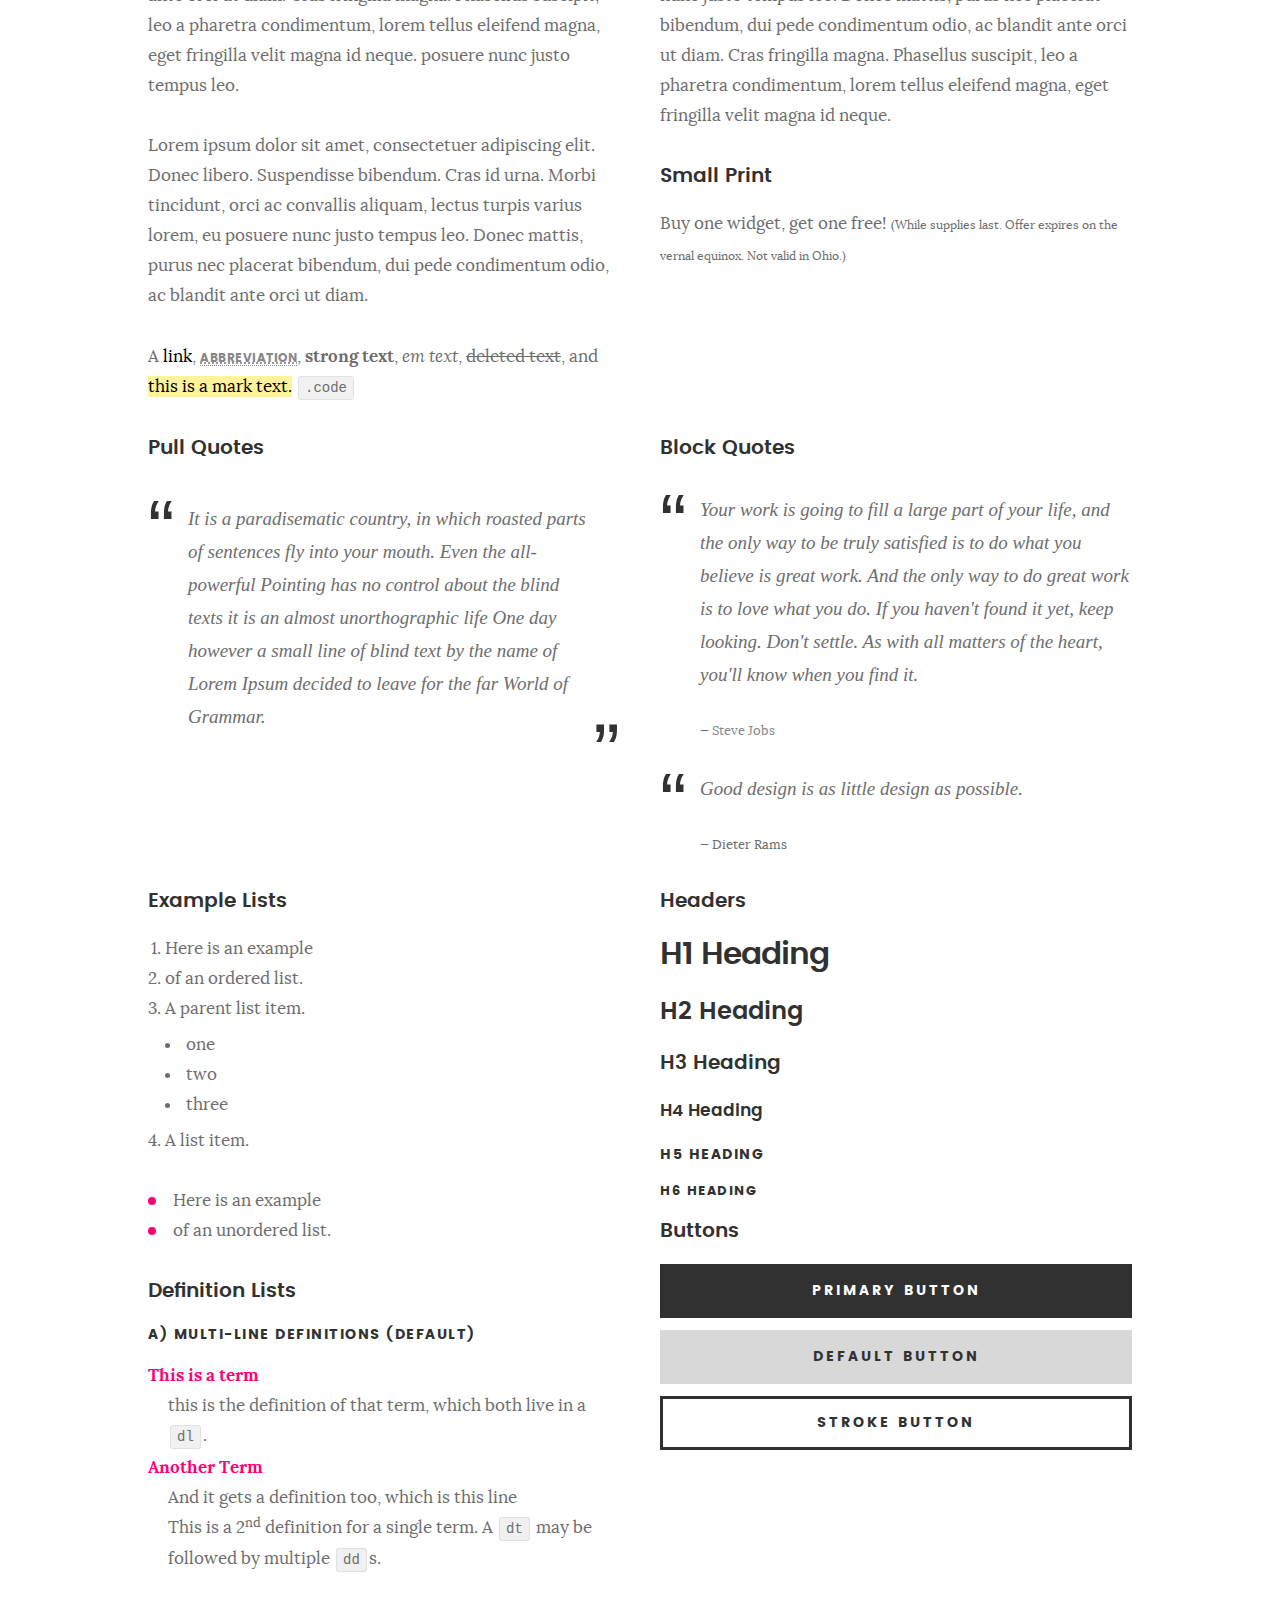
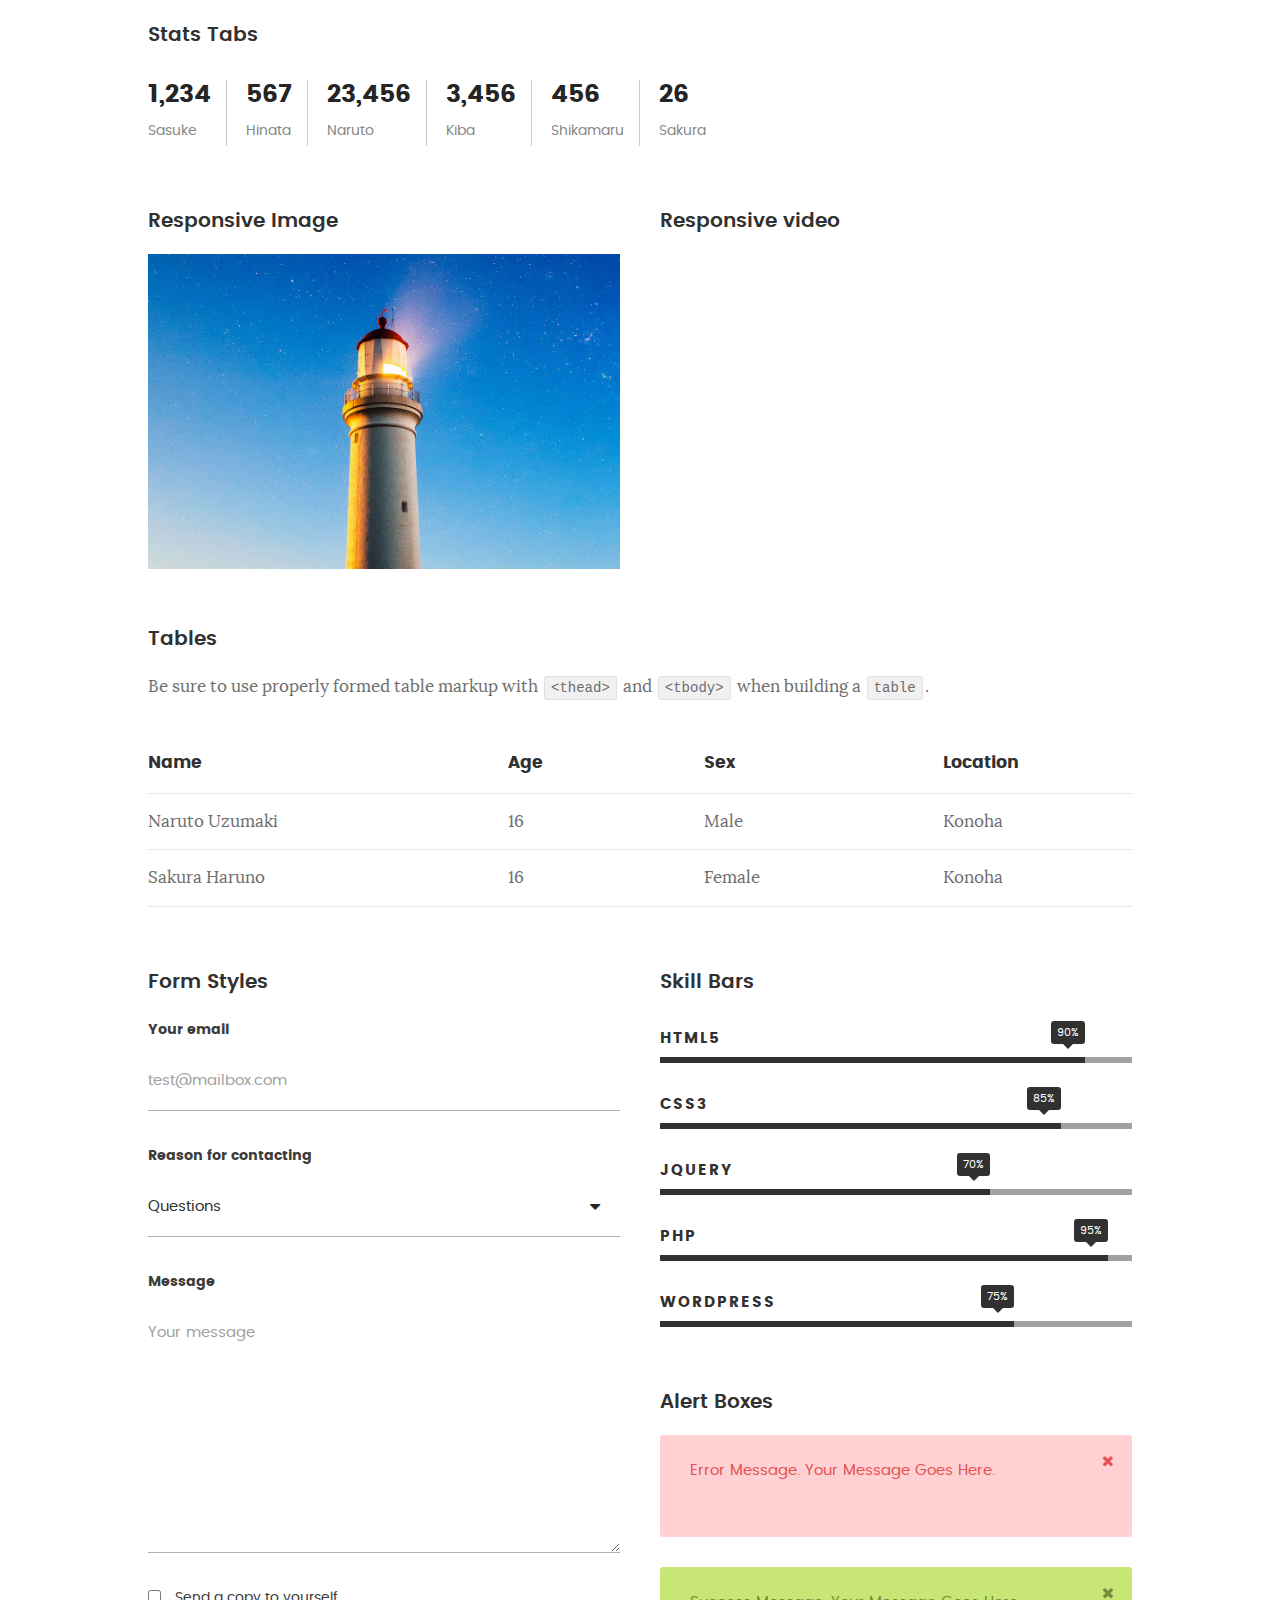
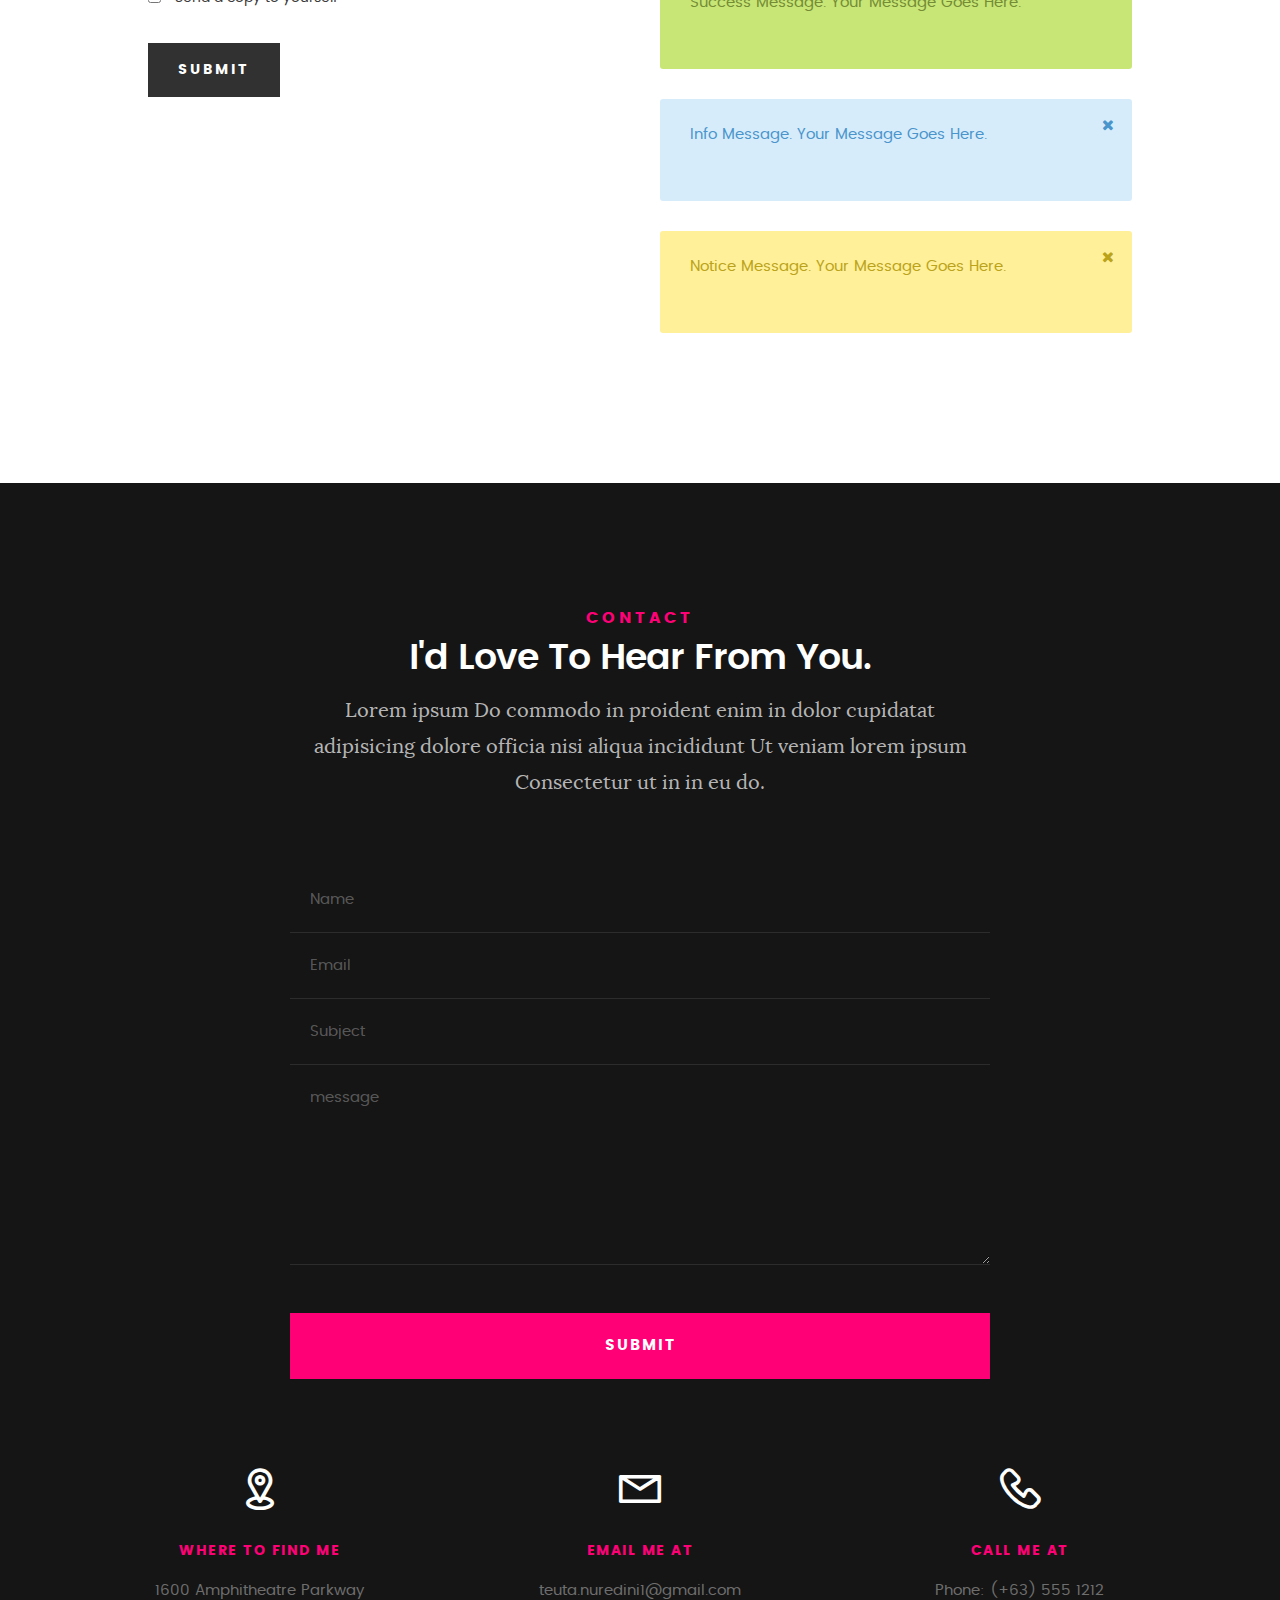
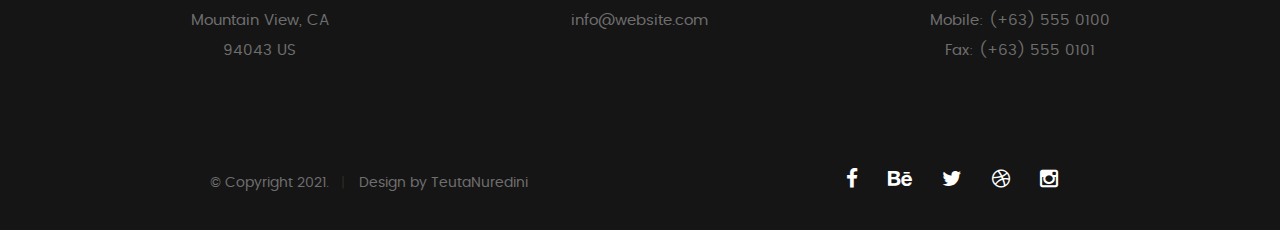
<file: Portofolio/styles.html>
<!DOCTYPE html>
<!--[if IE 8 ]><html class="no-js oldie ie8" lang="en"> <![endif]-->
<!--[if IE 9 ]><html class="no-js oldie ie9" lang="en"> <![endif]-->
<!--[if (gte IE 9)|!(IE)]><!--><html class="no-js" lang="en"> <!--<![endif]-->
<head>

   <!--- basic page needs
   ================================================== -->
   <meta charset="utf-8">
	<title>Style Demo - Kards</title>
	<meta name="description" content="">  
	<meta name="author" content="">

   <!-- mobile specific metas
   ================================================== -->
	<meta name="viewport" content="width=device-width, initial-scale=1, maximum-scale=1">

 	<!-- CSS
   ================================================== -->
   <link rel="stylesheet" href="css/base.css">  
   <link rel="stylesheet" href="css/main.css">
   <link rel="stylesheet" href="css/vendor.css">

   <style type="text/css" media="screen">

   	#styles { 
   		background: white;
   		padding-top: 12rem;
   		padding-bottom: 12rem;
   	}
   	#styles .row {
   		max-width: 1024px;
     	}
     	#styles .section-intro {
   		max-width: 800px;
     	}
      	
   </style>       

   <!-- script
   ================================================== -->
	<script src="js/modernizr.js"></script>
	<script src="js/pace.min.js"></script>

   <!-- favicons
	================================================== -->
	<link rel="icon" type="image/png" href="favicon.png">

</head>

<body id="top">

	<!-- header 
   ================================================== -->
   <header>   	
   	<div class="row">

   		<div class="top-bar">
   			<a class="menu-toggle" href="#"><span>Menu</span></a>

	   		<div class="logo">
		         <a href="index.html">Menu</a>
		      </div>		      

		   	<nav id="main-nav-wrap">
					<ul class="main-navigation">
						<li><a href="index.html#intro" title="">Home</a></li>
						<li><a href="index.html#about" title="">About</a></li>
						<li><a href="index.html#resume" title="">Resume</a></li>
						<li><a href="index.html#portfolio" title="">Portfolio</a></li>
						<li><a href="index.html#services" title="">Services</a></li>					
						<li><a class="smoothscroll"  href="#contact" title="">Contact</a></li>	
						<li><a href="styles.html" title="">Style Demo</a></li>				
					</ul>
				</nav>    		
   		</div> <!-- /top-bar --> 
   		
   	</div> <!-- /row --> 		
   </header> <!-- /header -->

	<!-- intro section
   ================================================== -->
   <section id="intro">   

   	<div class="intro-overlay"></div>	

   	<div class="intro-content">
   		<div class="row">

   			<div class="col-twelve">

	   			<h5>Hello, World.</h5>
	   			<h1>I'm Juan Dela Cruz.</h1>

	   			<p class="intro-position">
	   				<span>Front-end Developer</span>
	   				<span>UI/UX Designer</span> 
	   			</p>

	   			<a class="button stroke smoothscroll" href="#about" title="">More About Me</a>

	   		</div>  
   			
   		</div>   		 		
   	</div> <!-- /intro-content --> 

   	<ul class="intro-social">        
         <li><a href="#"><i class="fa fa-facebook"></i></a></li>
         <li><a href="#"><i class="fa fa-behance"></i></a></li>
         <li><a href="#"><i class="fa fa-twitter"></i></a></li>
         <li><a href="#"><i class="fa fa-dribbble"></i></a></li>
         <li><a href="#"><i class="fa fa-instagram"></i></a></li>
      </ul> <!-- /intro-social -->      	

   </section> <!-- /intro -->


   <!-- Style Demo
   ================================================== -->
   <section id="styles">

   	<div class="row section-intro">

   		<div class="col-twelve">

   			<h1>Style Guide.</h1>

   			<p class="lead">Lorem ipsum Officia elit ad tempor dolore est ex incididunt incididunt occaecat culpa deserunt sunt labore in cillum ullamco magna in Excepteur consequat in reprehenderit proident mollit incididunt officia commodo.
   			Duis ea officia sed dolor pariatur enim dolore dolore quis incididunt nulla exercitation commodo veniam et ea incididunt.</p>   			

   		</div>

     	</div> <!-- /row -->

     	<div class="row">

     		<div class="col-six tab-full">

		      <h3>Paragraph and Image</h3>

		      <p><a href="#"><img width="120" height="120" class="pull-left" alt="sample-image" src="images/sample-image.jpg"></a>
		  		Lorem ipsum dolor sit amet, consectetuer adipiscing elit. Donec libero. Suspendisse bibendum.
		  		Cras id urna. Morbi tincidunt, orci ac convallis aliquam, lectus turpis varius lorem, eu
		  		posuere nunc justo tempus leo. Donec mattis, purus nec placerat bibendum, dui pede condimentum
		  		odio, ac blandit ante orci ut diam. Cras fringilla magna. Phasellus suscipit, leo a pharetra
		  		condimentum, lorem tellus eleifend magna, eget fringilla velit magna id neque.
		  		posuere nunc justo tempus leo. </p>

		  		<p>
		  		Lorem ipsum dolor sit amet, consectetuer adipiscing elit. Donec libero. Suspendisse bibendum.
		  		Cras id urna. Morbi tincidunt, orci ac convallis aliquam, lectus turpis varius lorem, eu
		  		posuere nunc justo tempus leo. Donec mattis, purus nec placerat bibendum, dui pede condimentum
		  		odio, ac blandit ante orci ut diam.	
 			   </p>

            <p>A <a href="#">link</a>,
  			   <abbr title="this really isn't a very good description">abbreviation</abbr>,
  			   <strong>strong text</strong>,
            <em>em text</em>,
  			   <del>deleted text</del>, and
            <mark>this is a mark text.</mark>
            <code>.code</code>
          	</p>

         </div>

         <div class="col-six tab-full">

            <h3>Drop Caps</h3>

	         <p class="drop-cap">Far far away, behind the word mountains, far from the countries Vokalia and Consonantia,
	         there live the blind texts. Separated they live in Bookmarksgrove right at the coast of the
	         Semantics, a large language ocean. A small river named Duden flows by their place and supplies it with the necessary regelialia. Morbi tincidunt, orci ac convallis aliquam, lectus turpis varius lorem, eu	posuere nunc justo tempus leo. Donec mattis, purus nec placerat bibendum, dui pede condimentum odio, ac blandit ante orci ut diam. Cras fringilla magna. Phasellus suscipit, leo a pharetra condimentum, lorem tellus eleifend magna, eget fringilla velit magna id neque.
		  		</p>

		      <h3>Small Print</h3>

		      <p>Buy one widget, get one free!
		  		<small>(While supplies last. Offer expires on the vernal equinox. Not valid in Ohio.)</small>
		  		</p>

		   </div>	         

		</div> <!-- /row -->

		<div class="row">

		  	<div class="col-six tab-full">

		      <h3>Pull Quotes</h3>

		      <aside class="pull-quote">
				   <blockquote>
					   <p>It is a paradisematic country, in which roasted parts of
		            sentences fly into your mouth. Even the all-powerful Pointing has no control about the blind
		            texts it is an almost unorthographic life One day however a small line of blind text by the name
		            of Lorem Ipsum decided to leave for the far World of Grammar.</p>
					</blockquote>
				</aside>

		   </div>

		   <div class="col-six tab-full">

		      <h3>Block Quotes</h3>

		      <blockquote cite="http://where-i-got-my-info-from.com">
				   <p>Your work is going to fill a large part of your life, and the only way to be truly satisfied is
		         to do what you believe is great work. And the only way to do great work is to love what you do.
		         If you haven't found it yet, keep looking. Don't settle. As with all matters of the heart, you'll know when you find it.
		         </p>
		
					<cite>
					   <a href="#">Steve Jobs</a>
					</cite>
			   </blockquote>

		      <blockquote>
		         <p>Good design is as little design as possible.</p>
		         <cite>Dieter Rams</cite>
		      </blockquote>

		   </div>

		</div> <!-- /row -->

		<div class="row half-bottom">

		 	<div class="col-six tab-full">

		      <h3>Example Lists</h3>

		      <ol>
				   <li>Here is an example</li>
				   <li>of an ordered list.</li>
				   <li>A parent list item.
				   	<ul>
				   		<li>one</li>
				   		<li>two</li>
				   		<li>three</li>
				   	</ul>
				   </li>
				   <li>A list item.</li>
			   </ol>

		      <ul class="disc">
				   <li>Here is an example</li>
				   <li>of an unordered list.</li>
			   </ul>	

			   <h3>Definition Lists</h3>	            

		      <h5>a) Multi-line Definitions (default)</h5>

		      <dl>
				   <dt><strong>This is a term</strong></dt>
				      <dd>this is the definition of that term, which both live in a <code>dl</code>.</dd>
				   <dt><strong>Another Term</strong></dt>
				      <dd>And it gets a definition too, which is this line</dd>
				      <dd>This is a 2<sup>nd</sup> definition for a single term. A <code>dt</code> may be followed by multiple <code>dd</code>s.</dd>
			   </dl>

		   </div>

		   <div class="col-six tab-full">		                  

		      <h3>Headers</h3>

		      <h1>H1 Heading</h1>
		      <h2>H2 Heading</h2>
		      <h3>H3 Heading</h3>
		      <h4>H4 Heading</h4>
		      <h5>H5 Heading</h5>
		      <h6>H6 Heading</h6>

		      <h3>Buttons</h3>

		    	<p>
		     		<a class="button button-primary full-width" href="#">Primary Button</a>
		     		<a class="button full-width" href="#">Default Button</a>
		     		<a class="button stroke full-width" href="#">Stroke Button</a>
		     	</p>

		   </div>

		</div> <!-- /row -->

		<div class="row">

		   <div class="col-twelve">

		    	<h3>Stats Tabs</h3>

		      <ul class="stats-tabs">
				   <li><a href="#">1,234 <em>Sasuke</em></a></li>
				   <li><a href="#">567 <em>Hinata</em></a></li>
				   <li><a href="#">23,456 <em>Naruto</em></a></li>
				   <li><a href="#">3,456 <em>Kiba</em></a></li>
				   <li><a href="#">456 <em>Shikamaru</em></a></li>
				   <li><a href="#">26 <em>Sakura</em></a></li>
				</ul>	      		

		   </div>	      	

		</div> <!-- /row -->

		<div class="row half-bottom">

      	<div class="col-six tab-full">

      		<h3>Responsive Image</h3>

      		<p><img src="images/portfolio/modals/m-lighthouse.jpg"></p>

      	</div>

      	<div class="col-six tab-full">

      		<h3>Responsive video</h3>

      		<div class="fluid-video-wrapper">
                  <iframe src="http://player.vimeo.com/video/14592941?title=0&amp;byline=0&amp;portrait=0&amp;color=F64B39" width="500" height="281" frameborder="0" webkitallowfullscreen mozallowfullscreen allowfullscreen></iframe> 
            </div>

      	</div>
      	
      </div> <!-- /row -->

      <div class="row add-bottom">

      	<div class="col-twelve">

      		<h3>Tables</h3>
      		<p>Be sure to use properly formed table markup with <code>&lt;thead&gt;</code> and <code>&lt;tbody&gt;</code> when building a <code>table</code>.</p>

      		<div class="table-responsive">

      			<table>
					  <thead>
					    <tr>
					      <th>Name</th>
					      <th>Age</th>
					      <th>Sex</th>
					      <th>Location</th>					    
					    </tr>
					  </thead>
					  <tbody>
					    <tr>
					      <td>Naruto Uzumaki</td>
					      <td>16</td>
					      <td>Male</td>
					      <td>Konoha</td>					    
					    </tr>
					    <tr>
					      <td>Sakura Haruno</td>
					      <td>16</td>
					      <td>Female</td>
					      <td>Konoha</td>			    
					    </tr>
					  </tbody>
					</table>

      		</div>     		

      	</div>
      	
      </div> <!--row -->

      <div class="row">

		   <div class="col-six tab-full">

		      <h3>Form Styles</h3>

		         <form>
			        	<div>
			         	<label for="sampleInput">Your email</label>
			         	<input class="full-width" type="email" placeholder="test@mailbox.com" id="sampleInput">
			         </div>
			         <div>
			         	<label for="sampleRecipientInput">Reason for contacting</label>
			         	<div class="ss-custom-select">
			         		<select class="full-width" id="sampleRecipientInput">
				           		<option value="Option 1">Questions</option>
				           		<option value="Option 2">Report</option>
				           		<option value="Option 3">Others</option>
				         	</select>
			         	</div>			         	
			         </div>
			       
			       	<label for="exampleMessage">Message</label>
			       	<textarea class="full-width" placeholder="Your message" id="exampleMessage"></textarea>

			        	<label class="add-bottom">
			           	<input type="checkbox">			            
			           	<span class="label-text">Send a copy to yourself</span>
			        	</label>
			       
			        	<input class="button-primary" type="submit" value="Submit">

			      </form>	            

		      </div>

		      <div class="col-six tab-full">

		      		<h3>Skill Bars</h3>

		      		<ul class="skill-bars">
						   <li>
						   	<div class="progress percent90"><span>90%</span></div>
						   	<strong>HTML5</strong>
						   </li>
						   <li>
						   	<div class="progress percent85"><span>85%</span></div>
						   	<strong>CSS3</strong>
						   </li>
						   <li>
						   	<div class="progress percent70"><span>70%</span></div>
						   	<strong>JQuery</strong>
						   </li>
						   <li>
						   	<div class="progress percent95"><span>95%</span></div>
						   	<strong>PHP</strong>
						   </li>
						   <li>

						   	<div class="progress percent75"><span>75%</span></div>
						   	<strong>Wordpress</strong>
						   </li>
		      
						</ul> <!-- /skill-bars -->

			        
			        <h3>Alert Boxes</h3> 
			        
			        <div class="alert-box ss-error hideit">
				        <p>Error Message. Your Message Goes Here.</p>
				        <i class="fa fa-times close"></i>
			        </div><!-- /error -->
			        
			        <div class="alert-box ss-success hideit">
				        <p>Success Message. Your Message Goes Here.</p>
				        <i class="fa fa-times close"></i>
			        </div><!-- /success -->
			        
			        <div class="alert-box ss-info hideit">
				         <p>Info Message. Your Message Goes Here.</p>
				        <i class="fa fa-times close"></i>
			        </div><!-- /info -->
			        
			        <div class="alert-box ss-notice hideit">
				        <p>Notice Message. Your Message Goes Here.</p>
				        <i class="fa fa-times close"></i>
			        </div><!-- /notice -->
			        
			  </div>	         

		</div> <!-- /row -->
		   	
   </section> <!--styles -->	

	
   <!-- contact
   ================================================== -->
	<section id="contact">

		<div class="row section-intro">
   		<div class="col-twelve">

   			<h5>Contact</h5>
   			<h1>I'd Love To Hear From You.</h1>

   			<p class="lead">Lorem ipsum Do commodo in proident enim in dolor cupidatat adipisicing dolore officia nisi aliqua incididunt Ut veniam lorem ipsum Consectetur ut in in eu do.</p>

   		</div> 
   	</div> <!-- /section-intro -->

   	<div class="row contact-form">

   		<div class="col-twelve">

            <!-- form -->
            <form name="contactForm" id="contactForm" method="post" action="">
      			<fieldset>

                  <div class="form-field">
 						   <input name="contactName" type="text" id="contactName" placeholder="Name" value="" minlength="2" required="">
                  </div>
                  <div class="form-field">
	      			   <input name="contactEmail" type="email" id="contactEmail" placeholder="Email" value="" required="">
	               </div>
                  <div class="form-field">
	     				   <input name="contactSubject" type="text" id="contactSubject" placeholder="Subject" value="">
	               </div>                       
                  <div class="form-field">
	                 	<textarea name="contactMessage" id="contactMessage" placeholder="message" rows="10" cols="50" required=""></textarea>
	               </div>                      
                 <div class="form-field">
                     <button class="submitform">Submit</button>
                     <div id="submit-loader">
                        <div class="text-loader">Sending...</div>                             
       				      <div class="s-loader">
								  	<div class="bounce1"></div>
								  	<div class="bounce2"></div>
								  	<div class="bounce3"></div>
								</div>
							</div>
                  </div>

      			</fieldset>
      		</form> <!-- Form End -->

            <!-- contact-warning -->
            <div id="message-warning"></div>            
            <!-- contact-success -->
      		<div id="message-success">
               <i class="fa fa-check"></i>Your message was sent, thank you!<br>
      		</div>

         </div> <!-- /col-twelve -->
   		
   	</div> <!-- /contact-form -->

   	<div class="row contact-info">

   		<div class="col-four tab-full">

   			<div class="icon">
   				<i class="icon-pin"></i>
   			</div>

   			<h5>Where to find me</h5>

   			<p>
            1600 Amphitheatre Parkway<br>
            Mountain View, CA<br>
            94043 US
            </p>

   		</div>

   		<div class="col-four tab-full collapse">

   			<div class="icon">
   				<i class="icon-mail"></i>
   			</div>

   			<h5>Email Me At</h5>

   			<p>teuta.nuredini1@gmail.com<br>
			   	info@website.com			     
			   </p>

   		</div>

   		<div class="col-four tab-full">

   			<div class="icon">
   				<i class="icon-phone"></i>
   			</div>

   			<h5>Call Me At</h5>

   			<p>Phone: (+63) 555 1212<br>
			   	Mobile: (+63) 555 0100<br>
			     	Fax: (+63) 555 0101
			   </p>

   		</div>
   		
   	</div> <!-- /contact-info -->
		
	</section> <!-- /contact -->


   <!-- footer
   ================================================== -->

   <footer>
     	<div class="row">

     		<div class="col-six tab-full pull-right social">

     			<ul class="footer-social">        
			      <li><a href="#"><i class="fa fa-facebook"></i></a></li>
			      <li><a href="#"><i class="fa fa-behance"></i></a></li>
			      <li><a href="#"><i class="fa fa-twitter"></i></a></li>
			      <li><a href="#"><i class="fa fa-dribbble"></i></a></li>
			      <li><a href="#"><i class="fa fa-instagram"></i></a></li>
			   </ul> 
	      		
	      </div>

      	<div class="col-six tab-full">
	      	<div class="copyright">
		        	<span>© Copyright 2021.</span> 
		        	<span>Design by TeutaNuredini</span>	         	
		         </div>		                  
	      	</div>

	      	<div id="go-top">
		         <a class="smoothscroll" title="Back to Top" href="#top"><i class="fa fa-long-arrow-up"></i></a>
		      </div>

      	</div> <!-- /row -->     	
   </footer>    

   <div id="preloader"> 
    	<div id="loader"></div>
   </div> 

   <!-- Java Script
   ================================================== --> 
   <script src="js/jquery-2.1.3.min.js"></script>
   <script src="js/plugins.js"></script>
   <script src="js/main.js"></script>

</body>

</html>
</file>
<file: Portofolio/css/main.css>
/**
 * =================================================================== 
 *
 *
 *  ------------------------------------------------------------------
 *  TOC:
 *  01. webfonts and iconfonts
 *  02. base style overrides
 *  03. typography & general theme styles
 *  04. preloader
 *  05. forms
 *  06. buttons 
 *  07. other components
 *  08. common styles
 *  09. header styles
 *  10. intro
 *  11. about
 *  12. resume
 *  13. portfolio
 *  14. call-to-action section
 *  15. services
 *  16. stats
 *  17. contact
 *  18. footer
 *
 * =================================================================== 
 */


/** 
 * ===================================================================
 * 01. webfonts and iconfonts - (_document-setup.scss)
 *
 * ------------------------------------------------------------------- 
 */
@import url("fonts.css");
@import url("font-awesome/css/font-awesome.min.css");
@import url("micons/micons.css");


/** 
 * ===================================================================
 * 02. base style overrides - (_document-setup.scss)
 *
 * ------------------------------------------------------------------- 
 */
html {
	font-size: 10px;
}

@media only screen and (max-width:1024px) {
	html {
		font-size: 9.411764705882353px;
	}
}
@media only screen and (max-width:768px) {
	html {
		font-size: 10px;
	}
}
@media only screen and (max-width:400px) {
	html {
		font-size: 9.411764705882353px;
	}
}

html, body {
	height: 100%;
}
body {
	background: #151515;
	font-family: "lora-regular", serif;
	font-size: 1.7rem;
	line-height: 3rem;
	color: #6e6e6e;
}

/**
 * links - (_document-setup.scss)
 * -------------------------------------------------------------------
 */
a, a:visited {
	color: #000000;
	-moz-transition: all 0.3s ease-in-out;
	-o-transition: all 0.3s ease-in-out;
	-webkit-transition: all 0.3s ease-in-out;
	-ms-transition: all 0.3s ease-in-out;
	transition: all 0.3s ease-in-out;
}
a:hover, a:focus, a:active {
	color: #FF0077;
	outline: 0;
}

/** 
 * ===================================================================
 * 03. typography & general theme styles - (_document-setup.scss)
 *
 * ------------------------------------------------------------------- 
 */
h1, h2, h3, h4, h5, h6, .h01, .h02, .h03, .h04, .h05, .h06 {
	font-family: "poppins-semibold", sans-serif;
	color: #313131;
	font-style: normal;
	text-rendering: optimizeLegibility;
	margin-bottom: 2.1rem;
}
h3, .h03, h4, .h04 {
	margin-bottom: 1.8rem;
}
h5, .h05, h6, .h06 {
	font-family: "poppins-bold";
	margin-bottom: 1.2rem;
}
h1, .h01 {
	font-size: 3.1rem;
	line-height: 1.355;
	letter-spacing: -.1rem;
}
@media only screen and (max-width:600px) {
	h1, .h01 {
		font-size: 2.6rem;
		letter-spacing: -.07rem;
	}
}
h2, .h02 {
	font-size: 2.4rem;
	line-height: 1.25;
}
h3, .h03 {
	font-size: 2rem;
	line-height: 1.5;
}
h4, .h04 {
	font-size: 1.7rem;
	line-height: 1.765;
}
h5, .h05 {
	font-size: 1.4rem;
	line-height: 1.714;
	text-transform: uppercase;
	letter-spacing: .15rem;
}
h6, .h06 {
	font-size: 1.3rem;
	line-height: 1.846;
	text-transform: uppercase;
	letter-spacing: .15rem;
}
p img {
	margin: 0;
}
p.lead {
	font-family: "lora-regular", serif;
	font-size: 2rem;
	line-height: 1.8;
	color: #888888;
}
@media only screen and (max-width:768px) {
	p.lead {
		font-size: 1.7rem;
	}
}
em, i, strong, b {
	font-size: 1.7rem;
	line-height: 3rem;
	font-style: normal;
	font-weight: normal;
}
em, i {
	font-family: "lora-italic", serif;
}
strong, b {
	font-family: "lora-bold", serif;
}
small {
	font-size: 1.2rem;
	line-height: inherit;
}
blockquote {
	margin: 3rem 0;
	padding-left: 4rem;
	position: relative;
}
blockquote:before {
	content: "\201C";
	font-size: 8rem;
	line-height: 0px;
	margin: 0;
	color: #313131;
	font-family: arial, sans-serif;
	position: absolute;
	top: 3rem;
	left: 0;
}
blockquote p {
	font-family: georgia, serif;
	font-style: italic;
	padding: 0;
	font-size: 1.9rem;
	line-height: 1.737;
}
blockquote cite {
	display: block;
	font-size: 1.3rem;
	font-style: normal;
	line-height: 1.616;
}
blockquote cite:before {
	content: "\2014 \0020";
}
blockquote cite a, blockquote cite a:visited {
	color: #888888;
	border: none;
}
abbr {
	font-family: "poppins-bold", serif;
	font-variant: small-caps;
	text-transform: lowercase;
	letter-spacing: .05rem;
	color: #888888;
}
var, kbd, samp, code, pre {
	font-family: Consolas, "Andale Mono", Courier, "Courier New", monospace;
}
pre {
	padding: 2.4rem 3rem 3rem;
	background: #F1F1F1;
}
code {
	font-size: 1.4rem;
	margin: 0 .2rem;
	padding: .3rem .6rem;
	white-space: nowrap;
	background: #F1F1F1;
	border: 1px solid #E1E1E1;
	border-radius: 3px;
}
pre > code {
	display: block;
	white-space: pre;
	line-height: 2;
	padding: 0;
	margin: 0;
}
pre.prettyprint > code {
	border: none;
}
del {
	text-decoration: line-through;
}
abbr[title], dfn[title] {
	border-bottom: 1px dotted;
	cursor: help;
}
mark {
	background: #FFF49B;
	color: #000;
}
hr {
	border: solid #d2d2d2;
	border-width: 1px 0 0;
	clear: both;
	margin: 2.4rem 0 1.5rem;
	height: 0;
}

/**
 * Lists - (_document-setup.scss)  
 * -------------------------------------------------------------------
 */
ol {
	list-style: decimal;
}
ul {
	list-style: disc;
}
li {
	display: list-item;
}
ol, ul {
	margin-left: 1.7rem;
}
ul li {
	padding-left: .4rem;
}
ul ul, ul ol, ol ol, ol ul {
	margin: .6rem 0 .6rem 1.7rem;
}
ul.disc li {
	display: list-item;
	list-style: none;
	padding: 0 0 0 .8rem;
	position: relative;
}
ul.disc li::before {
	content: "";
	display: inline-block;
	width: 8px;
	height: 8px;
	border-radius: 50%;
	background: #FF0077;
	position: absolute;
	left: -17px;
	top: 11px;
	vertical-align: middle;
}
dt {
	margin: 0;
	color: #FF0077;
}
dd {
	margin: 0 0 0 2rem;
}

/**
 * tables - (_document-setup.scss)  
 * -------------------------------------------------------------------
 */
table {
	border-width: 0;
	width: 100%;
	max-width: 100%;
	font-family: "lora-regular", sans-serif;
}
th, td {
	padding: 1.5rem 3rem;
	text-align: left;
	border-bottom: 1px solid #E8E8E8;
}
th {
	color: #313131;
	font-family: "poppins-bold", sans-serif;
}
td {
	line-height: 1.5;
}
th:first-child, td:first-child {
	padding-left: 0;
}
th:last-child, td:last-child {
	padding-right: 0;
}
.table-responsive {
	overflow-x: auto;
	-webkit-overflow-scrolling: touch;
}

/**
 * Spacing - (_document-setup.scss)  
 * -------------------------------------------------------------------
 */
button, .button {
	margin-bottom: 1.2;
}
fieldset {
	margin-bottom: 1.5rem;
}
input,
textarea,
select,
pre,
blockquote,
figure,
table,
p,
ul,
ol,
dl,
form,
.fluid-video-wrapper,
.ss-custom-select {
	margin-bottom: 3rem;
}

/**
 * floated image - (_document-setup.scss)  
 * -------------------------------------------------------------------
 */
img.pull-right {
	margin: .9rem 0 0 2.4rem;
}
img.pull-left {
	margin: .9rem 2.4rem 0 0;
}

/**
 * block grid paddings - (_document-setup.scss) 
 * -------------------------------------------------------------------
 */
.bgrid {
	padding: 0 20px;
}
@media only screen and (max-width:1024px) {
	.bgrid {
		padding: 0 18px;
	}
}
@media only screen and (max-width:768px) {
	.bgrid {
		padding: 0 15px;
	}
}
@media only screen and (max-width:600px) {
	.bgrid {
		padding: 0 10px;
	}
}
@media only screen and (max-width:400px) {
	.bgrid {
		padding: 0;
	}
}

/**
 * pace.js styles - minimal  - (_document-setup.scss)
 * -------------------------------------------------------------------
 */
.pace {
	-webkit-pointer-events: none;
	pointer-events: none;
	-webkit-user-select: none;
	-moz-user-select: none;
	user-select: none;
}
.pace-inactive {
	display: none;
}
.pace .pace-progress {
	background: #FF0077;
	position: fixed;
	z-index: 900;
	top: 0;
	right: 100%;
	width: 100%;
	height: 6px;
}

/** 
 * ===================================================================
 * 04. preloader - (_preloader-1.scss)
 *
 * ------------------------------------------------------------------- 
 */
#preloader {
	position: fixed;
	top: 0;
	left: 0;
	right: 0;
	bottom: 0;
	background: #151515;
	z-index: 800;
	height: 100%;
	width: 100%;
}
.no-js #preloader, .oldie #preloader {
	display: none;
}
#loader {
	position: absolute;
	left: 50%;
	top: 50%;
	width: 60px;
	height: 60px;
	margin: -30px 0 0 -30px;
	padding: 0;
}
#loader:before {
	content: "";
	border-top: 11px solid rgba(255, 255, 255, 0.1);
	border-right: 11px solid rgba(255, 255, 255, 0.1);
	border-bottom: 11px solid rgba(255, 255, 255, 0.1);
	border-left: 11px solid #FF0077;
	-webkit-animation: load 1.1s infinite linear;
	animation: load 1.1s infinite linear;
	display: block;
	border-radius: 50%;
	width: 60px;
	height: 60px;
}
@-webkit-keyframes load {
	0% {
		-webkit-transform: rotate(0deg);
		transform: rotate(0deg);
	}
	100% {
		-webkit-transform: rotate(360deg);
		transform: rotate(360deg);
	}
}
@keyframes load {
	0% {
		-webkit-transform: rotate(0deg);
		transform: rotate(0deg);
	}
	100% {
		-webkit-transform: rotate(360deg);
		transform: rotate(360deg);
	}
}

/** 
 * ===================================================================
 * 05. forms - (_forms.scss)
 *
 * ------------------------------------------------------------------- 
 */
fieldset {
	border: none;
}
input[type="email"],
input[type="number"],
input[type="search"],
input[type="text"],
input[type="tel"],
input[type="url"],
input[type="password"],
textarea,
select {
	display: block;
	height: 6rem;
	padding: 1.5rem 0;
	border: 0;
	outline: none;
	vertical-align: middle;
	color: #313131;
	font-family: "poppins-regular", sans-serif;
	font-size: 1.5rem;
	line-height: 3rem;
	max-width: 100%;
	background: transparent;
	border-bottom: 1px solid rgba(0, 0, 0, 0.3);
	-moz-transition: all 0.3s ease-in-out;
	-o-transition: all 0.3s ease-in-out;
	-webkit-transition: all 0.3s ease-in-out;
	-ms-transition: all 0.3s ease-in-out;
	transition: all 0.3s ease-in-out;
}
.ss-custom-select {
	position: relative;
	padding: 0;
}
.ss-custom-select select {
	-webkit-appearance: none;
	-moz-appearance: none;
	-ms-appearance: none;
	-o-appearance: none;
	appearance: none;
	text-indent: 0.01px;
	text-overflow: '';
	margin: 0;
	line-height: 3rem;
	vertical-align: middle;
}
.ss-custom-select select option {
	padding-left: 2rem;
	padding-right: 2rem;
}
.ss-custom-select select::-ms-expand {
	display: none;
}
.ss-custom-select::after {
	content: '\f0d7';
	font-family: 'FontAwesome';
	position: absolute;
	top: 50%;
	right: 1.5rem;
	margin-top: -10px;
	bottom: auto;
	width: 20px;
	height: 20px;
	line-height: 20px;
	font-size: 18px;
	text-align: center;
	pointer-events: none;
	color: #252525;
}

/* IE9 and below */
.oldie .ss-custom-select::after {
	display: none;
}
textarea {
	min-height: 25rem;
}
input[type="email"]:focus,
input[type="number"]:focus,
input[type="search"]:focus,
input[type="text"]:focus,
input[type="tel"]:focus,
input[type="url"]:focus,
input[type="password"]:focus,
textarea:focus,
select:focus {
	color: #cc005f;
	border-bottom: 1px solid #FF0077;
}
label, legend {
	font-family: "poppins-bold", sans-serif;
	font-size: 1.4rem;
	margin-bottom: .6rem;
	color: #3b3b3b;
	display: block;
}
input[type="checkbox"], input[type="radio"] {
	display: inline;
}
label > .label-text {
	display: inline-block;
	margin-left: 1rem;
	font-family: "poppins-regular", sans-serif;
	line-height: inherit;
}
label > input[type="checkbox"], label > input[type="radio"] {
	margin: 0;
	position: relative;
	top: .15rem;
}

/**
 * Style Placeholder Text  
 * -
 */
::-webkit-input-placeholder {
	color: #a1a1a1;
}
:-moz-placeholder {
	color: #a1a1a1;  /* Firefox 18- */
}
::-moz-placeholder {
	color: #a1a1a1;  /* Firefox 19+ */
}
:-ms-input-placeholder {
	color: #a1a1a1;
}
.placeholder {
	color: #a1a1a1 !important;
}

/** 
 * ===================================================================
 * 06. buttons - (_button-essentials.scss)
 *
 * ------------------------------------------------------------------- 
 */
.button,
a.button,
button,
input[type="submit"],
input[type="reset"],
input[type="button"] {
	display: inline-block;
	font-family: "poppins-bold", sans-serif;
	font-size: 1.4rem;
	text-transform: uppercase;
	letter-spacing: .3rem;
	height: 5.4rem;
	line-height: 5.4rem;
	padding: 0 3rem;
	margin: 0 .3rem 1.2rem 0;
	background: #d8d8d8;
	color: #313131;
	text-decoration: none;
	cursor: pointer;
	text-align: center;
	white-space: nowrap;
	border: none;
	-moz-transition: all 0.3s ease-in-out;
	-o-transition: all 0.3s ease-in-out;
	-webkit-transition: all 0.3s ease-in-out;
	-ms-transition: all 0.3s ease-in-out;
	transition: all 0.3s ease-in-out;
}
.button:hover,
a.button:hover,
button:hover,
input[type="submit"]:hover,
input[type="reset"]:hover,
input[type="button"]:hover,
.button:focus,
button:focus,
input[type="submit"]:focus,
input[type="reset"]:focus,
input[type="button"]:focus {
	background: #bebebe;
	color: #000000;
	outline: 0;
}
.button.button-primary,
a.button.button-primary,
button.button-primary,
input[type="submit"].button-primary,
input[type="reset"].button-primary,
input[type="button"].button-primary {
	background: #313131;
	color: #FFFFFF;
}
.button.button-primary:hover,
a.button.button-primary:hover,
button.button-primary:hover,
input[type="submit"].button-primary:hover,
input[type="reset"].button-primary:hover,
input[type="button"].button-primary:hover,
.button.button-primary:focus,
button.button-primary:focus,
input[type="submit"].button-primary:focus,
input[type="reset"].button-primary:focus,
input[type="button"].button-primary:focus {
	background: #1f1f1f;
}
button.full-width, .button.full-width {
	width: 100%;
	margin-right: 0;
}
button.medium, .button.medium {
	height: 5.7rem !important;
	line-height: 5.7rem !important;
	padding: 0 1.8rem !important;
}
button.large, .button.large {
	height: 6rem !important;
	line-height: 6rem !important;
	padding: 0rem 3rem !important;
}
button.stroke, .button.stroke {
	background: transparent !important;
	border: 3px solid #313131;
	line-height: 4.8rem;
}
button.stroke.medium, .button.stroke.medium {
	line-height: 5.1rem !important;
}
button.stroke.large, .button.stroke.large {
	line-height: 5.4rem !important;
}
button.stroke:hover, .button.stroke:hover {
	border: 3px solid #FF0077;
	color: #FF0077;
}
button::-moz-focus-inner, input::-moz-focus-inner {
	border: 0;
	padding: 0;
}


/** 
 * ===================================================================
 * 07. other components - (_others.scss)
 *
 * ------------------------------------------------------------------- 
 */

/**
 * alert box - (_alert-box.scss)
 * -------------------------------------------------------------------
 */
.alert-box {
	padding: 2.1rem 4rem 2.1rem 3rem;
	position: relative;
	margin-bottom: 3rem;
	border-radius: 3px;
	font-family: "poppins-regular", sans-serif;
	font-size: 1.5rem;
}
.alert-box .close {
	position: absolute;
	right: 1.8rem;
	top: 1.8rem;
	cursor: pointer;
}
.ss-error {
	background-color: #ffd1d2;
	color: #e65153;
}
.ss-success {
	background-color: #c8e675;
	color: #758c36;
}
.ss-info {
	background-color: #d7ecfb;
	color: #4a95cc;
}
.ss-notice {
	background-color: #fff099;
	color: #bba31b;
}

/**
 * additional typo styles - (_additional-typo.scss)
 * -------------------------------------------------------------------
 */

/**
 * drop cap 
 */
.drop-cap:first-letter {
	float: left;
	margin: 0;
	padding: 1.5rem .6rem 0 0;
	font-size: 8.4rem;
	font-family: "poppins-bold", sans-serif;
	line-height: 6rem;
	text-indent: 0;
	background: transparent;
	color: #313131;
}

/**
 * line definition style
 */
.lining dt, .lining dd {
	display: inline;
	margin: 0;
}
.lining dt + dt:before, .lining dd + dt:before {
	content: "\A";
	white-space: pre;
}
.lining dd + dd:before {
	content: ", ";
}
.lining dd + dd:before {
	content: ", ";
}
.lining dd:before {
	content: ": ";
	margin-left: -0.2em;
}

/**
 * dictionary definition style
 */
.dictionary-style dt {
	display: inline;
	counter-reset: definitions;
}
.dictionary-style dt + dt:before {
	content: ", ";
	margin-left: -0.2em;
}
.dictionary-style dd {
	display: block;
	counter-increment: definitions;
}
.dictionary-style dd:before {
	content: counter(definitions, decimal) ". ";
}

/** 
 * Pull Quotes
 * -----------
 * markup:
 *
 * <aside class="pull-quote">
 *		<blockquote>
 *			<p></p>
 *		</blockquote>
 *	</aside>
 *
 * --------------------------------------------------------------------- 
 */
.pull-quote {
	position: relative;
	padding: 2.1rem 3rem 2.1rem 0px;
}
.pull-quote:before, .pull-quote:after {
	height: 1em;
	position: absolute;
	font-size: 8rem;
	font-family: Arial, Sans-Serif;
	color: #333;
}
.pull-quote:before {
	content: "\201C";
	top: 33px;
	left: 0;
}
.pull-quote:after {
	content: '\201D';
	bottom: -33px;
	right: 0;
}
.pull-quote blockquote {
	margin: 0;
}
.pull-quote blockquote:before {
	content: none;
}

/** 
 * Stats Tab
 * ---------
 * markup:
 *
 * <ul class="stats-tabs">
 *		<li><a href="#">[value]<em>[name]</em></a></li>
 *	</ul>
 *
 * Extend this object into your markup.
 *
 * ---------------------------------------------------------------------
 */
.stats-tabs {
	padding: 0;
	margin: 3rem 0;
}
.stats-tabs li {
	display: inline-block;
	margin: 0 1.5rem 3rem 0;
	padding: 0 1.5rem 0 0;
	border-right: 1px solid #ccc;
}
.stats-tabs li:last-child {
	margin: 0;
	padding: 0;
	border: none;
}
.stats-tabs li a {
	display: inline-block;
	font-size: 2.5rem;
	font-family: "poppins-bold", sans-serif;
	border: none;
	color: #252525;
}
.stats-tabs li a:hover {
	color: #FF0077;
}
.stats-tabs li a em {
	display: block;
	margin: .6rem 0 0 0;
	font-size: 1.4rem;
	font-family: "poppins-regular", sans-serif;
	color: #888888;
}

/**
 * skillbars - (_skillbars.scss)
 * -------------------------------------------------------------------
 */
.skill-bars {
	list-style: none;
	margin: 6rem 0 3rem;
}
.skill-bars li {
	height: .6rem;
	background: #a1a1a1;
	width: 100%;
	margin-bottom: 6rem;
	padding: 0;
	position: relative;
}
.skill-bars li strong {
	position: absolute;
	left: 0;
	top: -3rem;
	font-family: "poppins-bold", sans-serif;
	color: #313131;
	text-transform: uppercase;
	letter-spacing: .2rem;
	font-size: 1.5rem;
	line-height: 2.4rem;
}
.skill-bars li .progress {
	background: #313131;
	position: relative;
	height: 100%;
}
.skill-bars li .progress span {
	position: absolute;
	right: 0;
	top: -3.6rem;
	display: block;
	font-family: "poppins-regular", sans-serif;
	color: white;
	font-size: 1.1rem;
	line-height: 1;
	background: #313131;
	padding: .6rem .6rem;
	border-radius: 3px;
}
.skill-bars li .progress span::after {
	position: absolute;
	left: 50%;
	bottom: -5px;
	margin-left: -5px;
	border-right: 5px solid transparent;
	border-left: 5px solid transparent;
	border-top: 5px solid #313131;
	content: "";
}

.skill-bars li .percent5   { width: 5%; }
.skill-bars li .percent10  { width: 10%; }
.skill-bars li .percent15  { width: 15%; }
.skill-bars li .percent20  { width: 20%; }
.skill-bars li .percent25  { width: 25%; }
.skill-bars li .percent30  { width: 30%; }
.skill-bars li .percent35  { width: 35%; }
.skill-bars li .percent40  { width: 40%; }
.skill-bars li .percent45  { width: 45%; }
.skill-bars li .percent50  { width: 50%; }
.skill-bars li .percent55  { width: 55%; }
.skill-bars li .percent60  { width: 60%; }
.skill-bars li .percent65  { width: 65%; }
.skill-bars li .percent70  { width: 70%; }
.skill-bars li .percent75  { width: 75%; }
.skill-bars li .percent80  { width: 80%; }
.skill-bars li .percent85  { width: 85%; }
.skill-bars li .percent90  { width: 90%; }
.skill-bars li .percent95  { width: 95%; }
.skill-bars li .percent100 { width: 100%; }


/** 
 * ===================================================================
 * 08. common styles (_layout.scss)
 *
 * ------------------------------------------------------------------- 
 */
.grey-section {
	background: #ebebeb;
}
.grey-section p.lead {
	color: #7d7d7d;
}
.section-intro {
	max-width: 700px;
	margin-left: auto;
	margin-right: auto;
	text-align: center;
	margin-bottom: 3.6rem;
	position: relative;
}
.section-intro h1 {
	font-family: "poppins-semibold", serif;
	font-size: 3.6rem;
	color: #313131;
	line-height: 1.25;
	margin-bottom: 1.2rem;
}
.section-intro h5 {
	color: #FF0077;
	font-size: 1.6rem;
	line-height: 1.875;
	margin-bottom: 0.3rem;
	letter-spacing: .4rem;
}

/**
 * responsive:
 * common styles
 * ------------------------------------------------------------------- 
 */
@media only screen and (max-width:768px) {
	.section-intro {
		max-width: 650px;
	}
	.section-intro h1 {
		font-size: 3rem;
	}
}
@media only screen and (max-width:600px) {
	.section-intro h1 {
		font-size: 2.6rem;
	}
	.section-intro h5 {
		font-size: 1.5rem;
		letter-spacing: .3rem;
	}
}
@media only screen and (max-width:400px) {
	.section-intro h1 {
		font-size: 2.4rem;
	}
}


/** 
 * ===================================================================
 * 09. header styles - (_layout.scss)
 *
 * ------------------------------------------------------------------- 
 */
header {
	position: fixed;
	width: 100%;
	min-height: 66px;
	z-index: 600;
}
header .row {
	position: relative;
	min-height: 66px;
}
header .top-bar {
	display: block;
	background: #000000;
	min-width: 220px;
	min-height: 66px;
	position: absolute;
	left: 90px;
	top: 0;
}
header .logo {
	float: left;
	margin-left: 20px;
	margin-right: 50px;
	margin-top: 25px;
	position: relative;
}
header .logo a {
	display: block;
	margin: 0;
	padding: 0;
	border: none;
	font: 0/0 a;
	text-shadow: none;
	color: transparent;
	width: 92px;
	height: 15px;
	background: url("../images/logo.png") no-repeat center;
	background-size: 92px 15px;
}

/**
 * menu toggle - (_layout.css)
 * ------------------------------------------------------------------- 
 */
.menu-toggle {
	float: left;
	width: 40px;
	height: 40px;
	margin-left: 20px;
	margin-top: 13px;
	display: block;
	position: relative;
}
.menu-toggle span {
	display: block;
	background-color: #FF0077;
	width: 24px;
	height: 3px;
	margin-top: -1.5px;
	font: 0/0 a;
	text-shadow: none;
	color: transparent;
	position: absolute;
	right: 8px;
	top: 50%;
	bottom: auto;
	left: auto;
	-moz-transition: background 0.2s ease-in-out;
	-o-transition: background 0.2s ease-in-out;
	-webkit-transition: background 0.2s ease-in-out;
	-ms-transition: background 0.2s ease-in-out;
	transition: background 0.2s ease-in-out;
}
.menu-toggle span::before, .menu-toggle span::after {
	content: '';
	width: 100%;
	height: 100%;
	background-color: inherit;
	position: absolute;
	left: 0;
	-moz-transition-duration: 0.2s, 0.2s;
	-o-transition-duration: 0.2s, 0.2s;
	-webkit-transition-duration: 0.2s, 0.2s;
	-ms-transition-duration: 0.2s, 0.2s;
	transition-duration: 0.2s, 0.2s;
	-moz-transition-delay: 0.2s, 0s;
	-o-transition-delay: 0.2s, 0s;
	-webkit-transition-delay: 0.2s, 0s;
	-ms-transition-delay: 0.2s, 0s;
	transition-delay: 0.2s, 0s;
}
.menu-toggle span::before {
	top: -8px;
	-moz-transition-property: top, transform;
	-o-transition-property: top, transform;
	-webkit-transition-property: top, transform;
	-ms-transition-property: top, transform;
	transition-property: top, transform;
}
.menu-toggle span::after {
	bottom: -8px;
	-moz-transition-property: bottom, transform;
	-o-transition-property: bottom, transform;
	-webkit-transition-property: bottom, transform;
	-ms-transition-property: bottom, transform;
	transition-property: bottom, transform;
}

/* is clicked */
.menu-toggle.is-clicked span {
	background-color: rgba(255, 0, 119, 0);
}
.menu-toggle.is-clicked span::before, .menu-toggle.is-clicked span::after {
	background-color: #ff0077;
	-moz-transition-delay: 0s, 0.2s;
	-o-transition-delay: 0s, 0.2s;
	-webkit-transition-delay: 0s, 0.2s;
	-ms-transition-delay: 0s, 0.2s;
	transition-delay: 0s, 0.2s;
}
.menu-toggle.is-clicked span::before {
	top: 0;
	-webkit-transform: rotate(45deg);
	-ms-transform: rotate(45deg);
	transform: rotate(45deg);
}
.menu-toggle.is-clicked span::after {
	bottom: 0;
	-webkit-transform: rotate(-45deg);
	-ms-transform: rotate(-45deg);
	transform: rotate(-45deg);
}

/* navigation panel */
#main-nav-wrap {
	display: block;
	width: 100%;
	font-family: "poppins-medium", sans-serif;
	font-size: 1.5rem;
	position: absolute;
	top: 100%;
	left: 0;
}

/* dropdown nav */
.main-navigation {
	background: #000000;
	padding: 24px 30px 42px;
	margin: 0;
	width: 100%;
	height: auto;
	clear: both;
	display: none;
}
.main-navigation > li {
	display: block;
	height: auto;
	text-align: left;
	padding: 0;
}
.main-navigation li a {
	display: block;
	color: #FFFFFF;
	width: auto;
	padding: 15px 0;
	line-height: 16px;
	border: none;
}
.main-navigation li a:hover {
	color: #FF0077;
	padding-left: 1rem;
}
.main-navigation li.current > a {
	background: none;
	color: #FF0077;
}

/**
 * responsive:
 * header styles
 * --------------------------------------------------------------- 
 */
@media only screen and (max-width:1024px) {
	header .top-bar {
		left: 60px;
	}
}
@media only screen and (max-width:768px) {
	header .top-bar {
		left: 50px;
	}
}
@media only screen and (max-width:600px) {
	header .top-bar {
		left: 35px;
	}
}
@media only screen and (max-width:400px) {
	header .top-bar {
		left: 25px;
	}
}


/** 
 * ===================================================================
 * 10. intro - (_layout.scss) 
 *
 * ------------------------------------------------------------------- 
 */
#intro {
	background: #151515 url(../images/intro-bg.jpg) no-repeat center bottom;
	-webkit-background-size: cover;
	-moz-background-size: cover;
	background-size: cover;
	background-attachment: fixed;
	width: 100%;
	height: 100%;
	min-height: 720px;
	display: table;
	position: relative;
	text-align: center;
}
.intro-overlay {
	position: absolute;
	top: 0;
	left: 0;
	width: 100%;
	height: 100%;
	background: #111111;
	opacity: .85;
}

.intro-content {
	display: table-cell;
	vertical-align: middle;
	text-align: center;
	-webkit-transform: translateY(-2.1rem);
	-ms-transform: translateY(-2.1rem);
	transform: translateY(-2.1rem);
}
.intro-content h1 {
	color: #FFFFFF;
	font-family: "poppins-medium", sans-serif;
	font-size: 8.4rem;
	line-height: 1.071;
	max-width: 900px;
	margin-top: 0;
	margin-bottom: .6rem;
	margin-left: auto;
	margin-right: auto;
	text-shadow: 0 0 20px rgba(0, 0, 0, 0.5);
}
.intro-content h5 {
	color: #cc005f;
	font-family: "poppins-bold", sans-serif;
	font-size: 2.3rem;
	line-height: 1.565;
	margin-bottom: 0;
	text-transform: uppercase;
	letter-spacing: .3rem;
	text-shadow: 0 0 6px rgba(0, 0, 0, 0.2);
}
.intro-content .intro-position {
	font-family: "lora-regular", serif;
	font-size: 1.7rem;
	line-height: 2.4rem;
	text-transform: uppercase;
	letter-spacing: .2rem;
	color: #FFFFFF;
	text-shadow: 0 0 6px rgba(0, 0, 0, 0.2);
}
.intro-content .intro-position span {
	display: inline-block;
}
.intro-content .intro-position span::after {
	content: "|";
	text-align: center;
	display: inline-block;
	padding: 0 8px 0 14px;
	color: rgba(255, 255, 255, 0.3);
}
.intro-content .intro-position span:first-child::before {
	content: "|";
	text-align: center;
	display: inline-block;
	padding: 0 14px 0 8px;
	color: rgba(255, 255, 255, 0.3);
}
.intro-content .button {
	color: #FFFFFF !important;
	border-color: rgba(255, 255, 255, 0.3);
	height: 6rem !important;
	line-height: 5.4rem !important;
	padding: 0 3.5rem 0 3rem !important;
	margin-top: .6rem;
	font-size: 1.3rem;
	text-transform: uppercase;
	letter-spacing: .25rem;
}
.intro-content .button:hover, .intro-content .button:focus {
	border-color: #cc005f;
}
.intro-content .button::after {
	display: inline-block;
	content: "\f107";
	font-family: fontAwesome;
	font-size: 1.6rem;
	line-height: inherit;
	text-align: center;
	position: relative;
	left: 1.2rem;
}

.intro-social {
	display: block;
	position: absolute;
	width: 100%;
	left: 0;
	bottom: 7.2rem;
	font-size: 3.3rem;
	margin: 0;
	padding: 0;
}
.intro-social li {
	display: inline-block;
	margin: 0 20px;
	padding: 0;
}
.intro-social li a, .intro-social li a:visited {
	color: #FFFFFF;
}
.intro-social li a:hover, .intro-social li a:focus {
	color: #cc005f;
}

/**
 * responsive:
 * Intro
 * --------------------------------------------------------------- 
 */
@media only screen and (max-width:1024px) {
	.intro-content h1 {
		font-size: 7.6rem;
	}
	.intro-social {
		font-size: 3rem;
	}
	.intro-social li {
		margin: 0 15px;
	}
}
@media only screen and (max-width:768px) {
	#intro {
		min-height: 660px;
	}
	.intro-content h1 {
		font-size: 5.2rem;
	}
	.intro-content h5 {
		font-size: 1.8rem;
	}
	.intro-content .intro-position {
		font-size: 1.3rem;
	}
	.intro-social {
		font-size: 2.5rem;
	}
	.intro-social li {
		margin: 0 10px;
	}
}
@media only screen and (max-width:600px) {
	#intro {
		min-height: 600px;
	}
	.intro-content h1 {
		font-size: 4.6rem;
		margin-bottom: .6rem;
	}
	.intro-content h5 {
		font-size: 1.5rem;
		margin-bottom: .3rem;
		letter-spacing: .2rem;
	}
	.intro-content .intro-position {
		font-size: 1.2rem;
	}
	.intro-content .intro-position span {
		padding: 0 .6rem;
	}
	.intro-content .intro-position span::before, .intro-content .intro-position span::after {
		display: none !important;
	}
	.intro-social {
		font-size: 2.4rem;
	}
}


/** 
 * ===================================================================
 * 11. about - (_layout.scss)
 *
 * ------------------------------------------------------------------- 
 */
#about {
	background: #FFFFFF;
	padding-top: 12rem;
	padding-bottom: 15rem;
}
#about .section-intro {
	margin-bottom: 3rem;
}

.intro-info {
	margin-top: 4.2rem;
	margin-right: -30px;
	margin-left: -30px;
}
.intro-info img {
	height: 9rem;
	width: 9rem;
	border-radius: 50%;
	margin: .9rem 0 0 0;
	float: left;
}
.intro-info .lead {
	text-align: left;
	padding-left: 13rem;
}

.about-content {
	position: relative;
	text-align: left;
	max-width: 850px;
	margin-bottom: 3.6rem;
}
.about-content h3 {
	font-family: "poppins-bold", sans-serif;
	font-size: 1.8rem;
	text-transform: uppercase;
	letter-spacing: .25rem;
}
.about-content .info-list {
	list-style: none;
	margin-left: 0;
}
.about-content .info-list li {
	padding: 0 0 1.5rem 0;
	margin-bottom: .6rem;
}
.about-content .info-list li strong {
	font-family: "poppins-bold", sans-serif;
	color: #313131;
	text-transform: uppercase;
	letter-spacing: .2rem;
	font-size: 1.5rem;
	line-height: 3rem;
}
.about-content .info-list li span {
	display: block;
	font-family: "poppins-regular", sans-serif;
	color: #888888;
	font-size: 1.5rem;
	line-height: 1;
}
.about-content .skill-bars {
	margin-top: 6rem;
}

.button-section {
	text-align: center;
}
.button-section .button {
	width: 250px;
}
.button-section [class*="col-"] .button:first-child {
	margin-right: 4rem;
}

/**
 * responsive:
 * about
 * ------------------------------------------------------------------- 
 */
@media only screen and (max-width:1024px) {
	.intro-info {
		margin-right: 0;
		margin-left: 0;
	}
}
@media only screen and (max-width:768px) {
	.intro-info img {
		height: 7.8rem;
		width: 7.8rem;
	}
	.intro-info .lead {
		padding-left: 11rem;
	}
	.about-content h3 {
		text-align: center;
	}
	.about-content .info-list, .about-content .skill-bars {
		margin-bottom: 4.2rem;
	}
	.button-section .button {
		width: 100%;
		margin-bottom: 3rem;
	}
	.button-section [class*="col-"] .button:first-child {
		margin-right: 0;
	}
}
@media only screen and (max-width:600px) {
	.intro-info {
		text-align: center;
		margin-top: 3rem;
	}
	.intro-info img {
		height: 6.6rem;
		width: 6.6rem;
		float: none;
		display: inline-block;
	}
	.intro-info .lead {
		padding-left: 0;
		text-align: center;
	}
}

/** 
 * ===================================================================
 * 12. resume - (_layout.scss)
 *
 * ------------------------------------------------------------------- 
 */
#resume {
	padding-top: 12rem;
	padding-bottom: 12rem;
}

#resume .resume-header {
	text-align: center;
}
#resume .resume-header h2 {
	color: #FF0077;
}

#resume .resume-timeline {
	max-width: 980px;
}
#resume .timeline-wrap {
	position: relative;
	margin-top: 1.5rem;
	margin-bottom: 6rem;
}
#resume .timeline-wrap::before {
	content: "";
	display: block;
	width: 1px;
	height: 100%;
	background: rgba(0, 0, 0, 0.1);
	position: absolute;
	left: 35%;
	top: 0;
}
#resume .timeline-block {
	position: relative;
	padding-top: 1.5rem;
}
#resume .timeline-ico {
	height: 4.8rem;
	width: 4.8rem;
	line-height: 4.8rem;
	background: #313131;
	border-radius: 50%;
	text-align: center;
	color: #FFFFFF;
	position: absolute;
	left: 35%;
	top: .9rem;
	margin-left: -2.4rem;
}
#resume .timeline-ico i {
	position: relative;
	left: .05rem;
	top: .2rem;
}

#resume .timeline-header {
	float: left;
	width: 35%;
	padding-right: 90px;
	text-align: right;
}
#resume .timeline-header h3 {
	margin-bottom: 0;
}
#resume .timeline-header p {
	font-family: "poppins-regular", sans-serif;
	font-size: 1.6rem;
	color: #888888;
}
#resume .timeline-content {
	margin-left: 35%;
	padding-left: 60px;
}
#resume .timeline-content h4 {
	position: relative;
	padding-bottom: 1.8rem;
}
#resume .timeline-content h4::after {
	content: "";
	display: block;
	height: 3px;
	width: 50px;
	background: rgba(0, 0, 0, 0.2);
	position: absolute;
	left: 0;
	bottom: 0;
}

/**
 * responsive:
 * resume
 * ------------------------------------------------------------------- 
 */
@media only screen and (max-width:1024px) {
	#resume .timeline-header {
		padding-right: 50px;
	}
	#resume .timeline-header h3 {
		font-size: 1.8rem;
	}
	#resume .timeline-header p {
		font-size: 1.4rem;
	}
	#resume .timeline-content {
		padding-left: 50px;
	}
}
@media only screen and (max-width:768px) {
	#resume .timeline-wrap::before {
		left: 2.4rem;
	}
	#resume .timeline-ico {
		left: 2.4rem;
	}
	#resume .timeline-header {
		float: none;
		width: auto;
		padding-right: 15px;
		text-align: left;
	}
	#resume .timeline-header h3 {
		font-size: 2rem;
	}
	#resume .timeline-header p {
		font-size: 1.5rem;
		margin-bottom: 1.5rem;
	}
	#resume .timeline-content {
		margin: 0;
	}
	#resume .timeline-content h4 {
		padding-bottom: 0;
		padding-top: 2.1rem;
		margin-bottom: .6rem;
		font-size: 1.7rem;
	}
	#resume .timeline-content h4::after {
		bottom: auto;
		top: 0;
	}
	#resume .timeline-header, #resume .timeline-content {
		padding-left: 7rem;
	}
}
@media only screen and (max-width:480px) {
	#resume .resume-header h2 {
		font-size: 2.2rem;
	}
	#resume .timeline-wrap::before {
		left: 1.8rem;
	}
	#resume .timeline-ico {
		height: 3.6rem;
		width: 3.6rem;
		line-height: 3.6rem;
		left: 1.8rem;
		margin-left: -1.8rem;
		font-size: 1.5rem;
	}
	#resume .timeline-header, #resume .timeline-content {
		padding-left: 5.5rem;
	}
}


/** 
 * ===================================================================
 * 13. portfolio - (_layout.scss)
 *
 * ------------------------------------------------------------------- 
 */
#portfolio {
	background: #FFFFFF;
	padding-top: 12rem;
	padding-bottom: 12rem;
}
#portfolio .folio-item {
	padding: 0;
	position: relative;
	overflow: hidden;
}
#portfolio .folio-item img {
	vertical-align: middle;
	-moz-transition: all 0.5s ease-in-out;
	-o-transition: all 0.5s ease-in-out;
	-webkit-transition: all 0.5s ease-in-out;
	-ms-transition: all 0.5s ease-in-out;
	transition: all 0.5s ease-in-out;
}

#portfolio .overlay {
	position: absolute;
	top: 0;
	left: 0;
	width: 100%;
	height: 100%;
	background: transparent;
	-moz-transition: all 0.5s ease-in-out;
	-o-transition: all 0.5s ease-in-out;
	-webkit-transition: all 0.5s ease-in-out;
	-ms-transition: all 0.5s ease-in-out;
	transition: all 0.5s ease-in-out;
}

#portfolio .folio-item-table {
	display: table;
	width: 100%;
	height: 100%;
}
#portfolio .folio-item-cell {
	display: table-cell;
	vertical-align: middle;
	text-align: center;
	-moz-transition: all 0.5s ease-in-out;
	-o-transition: all 0.5s ease-in-out;
	-webkit-transition: all 0.5s ease-in-out;
	-ms-transition: all 0.5s ease-in-out;
	transition: all 0.5s ease-in-out;
	position: relative;
	left: -100%;
}

#portfolio .folio-title {
	color: #FFFFFF;
	font-size: 3.3rem;
	padding: 0 3rem;
	margin-bottom: 0;
}
#portfolio .folio-types {
	margin: 0;
	padding: 0;
	text-transform: uppercase;
	font-family: "poppins-regular", sans-serif;
	font-size: 1.2rem;
	letter-spacing: .1rem;
	color: rgba(255, 255, 255, 0.6);
}
#portfolio .folio-item:hover .overlay {
	background: rgba(0, 0, 0, 0.8);
}
#portfolio .folio-item:hover .folio-item-cell {
	left: 0;
}
#portfolio .folio-item:hover img {
	-webkit-transform: scale(1.05);
	-ms-transform: scale(1.05);
	transform: scale(1.05);
}

/**
 * responsive:
 * portfolio
 * ------------------------------------------------------------------- 
 */
@media only screen and (max-width:1024px) {
	#portfolio .folio-title {
		font-size: 3.1rem;
	}
}
@media only screen and (max-width:768px) {
	#portfolio .folio-title {
		font-size: 2.5rem;
	}
}
@media only screen and (max-width:400px) {
	#portfolio .folio-title {
		font-size: 2.2rem;
	}
}

/**
 * Popup Modal - (_layout.scss)
 * ------------------------------------------------------------------
 */
.popup-modal {
	max-width: 550px;
	background: #FFFFFF;
	position: relative;
	margin: 0 auto;
}
.popup-modal .media {
	position: relative;
}
.popup-modal img {
	vertical-align: bottom;
}
.popup-modal .description-box {
	padding: 1.8rem 3.6rem 3rem;
}
.popup-modal .description-box h4 {
	font-family: "poppins-bold", sans-serif;
	font-size: 1.5rem;
	line-height: 2.4rem;
	margin-bottom: .6rem;
}
.popup-modal .description-box p {
	font-family: "poppins-regular", sans-serif;
	font-size: 1.4rem;
	line-height: 2.4rem;
	margin-bottom: 12px;
}
.popup-modal .categories {
	font-family: "poppins-bold", sans-serif;
	font-size: 1.1rem;
	line-height: 1.8rem;
	text-transform: uppercase;
	letter-spacing: .1rem;
	display: block;
	text-align: left;
	color: rgba(0, 0, 0, 0.5);
}
.popup-modal .link-box {
	width: 100%;
	overflow: hidden;
	background: #000000;
}
.popup-modal .link-box a {
	font-family: "poppins-bold", sans-serif;
	font-size: 1.2rem;
	line-height: 6rem;
	color: #FFFFFF;
	text-transform: uppercase;
	letter-spacing: 3px;
	cursor: pointer;
	display: block;
	text-align: center;
	float: left;
	width: 50%;
	-moz-transition: all 0.3s ease-in-out;
	-o-transition: all 0.3s ease-in-out;
	-webkit-transition: all 0.3s ease-in-out;
	-ms-transition: all 0.3s ease-in-out;
	transition: all 0.3s ease-in-out;
}
.popup-modal .link-box a:first-child {
	border-right: 1px solid rgba(200, 200, 200, 0.1);
}
.popup-modal .link-box a:hover {
	background: #cc005f;
	border: none;
}
@media only screen and (max-width:600px) {
	.popup-modal {
		width: auto;
		margin: 0 20px;
	}
}

/**
 * transition effect for modal popup - (_layout.scss)
 * ------------------------------------------------------------------ 
 */

/* overlay at start */
.mfp-fade.mfp-bg {
	opacity: 0;
	-moz-transition: all 0.3s ease-in-out;
	-o-transition: all 0.3s ease-in-out;
	-webkit-transition: all 0.3s ease-in-out;
	-ms-transition: all 0.3s ease-in-out;
	transition: all 0.3s ease-in-out;
}

/* overlay animate in */
.mfp-fade.mfp-bg.mfp-ready {
	opacity: .9;
}

/* overlay animate out */
.mfp-fade.mfp-bg.mfp-removing {
	opacity: 0;
}

/* content at start */
.mfp-fade.mfp-wrap .mfp-content {
	opacity: 0;
	-webkit-transform: translateY(-100%);
	-ms-transform: translateY(-100%);
	transform: translateY(-100%);
	-moz-transition: all 0.3s ease-in-out;
	-o-transition: all 0.3s ease-in-out;
	-webkit-transition: all 0.3s ease-in-out;
	-ms-transition: all 0.3s ease-in-out;
	transition: all 0.3s ease-in-out;
}

/* content animate in */
.mfp-fade.mfp-wrap.mfp-ready .mfp-content {
	opacity: 1;
	-webkit-transform: translateY(0);
	-ms-transform: translateY(0);
	transform: translateY(0);
}

/* content animate out */
.mfp-fade.mfp-wrap.mfp-removing .mfp-content {
	opacity: 0;
	-webkit-transform: translateY(-100%);
	-ms-transform: translateY(-100%);
	transform: translateY(-100%);
}

/** 
 * ===================================================================
 * 14. call-to-action section - (_layout.scss)
 *
 * ------------------------------------------------------------------- 
 */
#cta {
	padding-top: 10.2rem;
	padding-bottom: 9rem;
	text-align: center;
}
#cta p.lead {
	color: #6e6e6e;
}
.cta-content {
	max-width: 640px;
}
.cta-thumb {
	display: inline-block;
	margin-bottom: 1.2rem;
}
.cta-thumb img {
	height: 7.8rem;
	width: 7.8rem;
	border-radius: 50%;
}

/**
 * section ads - (_layout.scss)
 * ------------------------------------------------------------------- 
 */
.section-ads h2 {
	position: relative;
	padding-bottom: 2.1rem;
}
.section-ads h2::after {
	content: "";
	display: block;
	height: 3px;
	width: 80px;
	background: rgba(0, 0, 0, 0.2);
	position: absolute;
	left: 50%;
	bottom: 0;
	margin-left: -40px;
}
.section-ads h2 a, .section-ads h2 a:visited {
	color: #313131;
}
.section-ads span {
	color: #3F0D39;
}

/**
 * responsive:
 * cta
 * -------------------------------------------------------------------
 */
@media only screen and (max-width:650px) {
	.cta-content {
		max-width: 650px;
	}
	.cta-content h2 {
		font-size: 2.4rem;
	}
}


/** 
 * ===================================================================
 * 15. services - (_layout.scss)
 *
 * ------------------------------------------------------------------- 
 */
#services {
	background: #313131 url(../images/bg.jpg) no-repeat center;
	-webkit-background-size: cover;
	-moz-background-size: cover;
	background-size: cover;
	padding-top: 12rem;
	padding-bottom: 12rem;
	color: white;
	position: relative;
}
#services .overlay {
	position: absolute;
	top: 0;
	left: 0;
	width: 100%;
	height: 100%;
	background: #151515;
	opacity: .9;
}

#services .section-intro {
	margin-bottom: 1.8rem;
}

#services .section-intro h1 {
	color: white;
}
#services .section-intro h5 {
	color: #FF0077;
}
#services .section-intro p {
	color: rgba(255, 255, 255, 0.7);
}
.services-content {
	max-width: 1200px;
}
.services-list {
	margin-top: 1.2rem;
	text-align: center;
}
.services-list .service {
	margin-bottom: 1.2rem;
	padding: 0 30px;
}
.services-list .icon {
	display: inline-block;
	margin-bottom: 2.1rem;
}
.services-list .icon i {
	font-size: 5.4rem;
	color: #FF0077;
}
.services-list h3 {
	color: #FFFFFF;
}
.services-list .desc {
	color: rgba(255, 255, 255, 0.6);
}

/* pagination */
.owl-pagination {
	text-align: center;
	width: 100%;
	margin: .6rem 0 0;
}
.owl-theme .owl-controls .owl-page {
	display: inline-block;
}
.owl-theme .owl-controls .owl-page span {
	display: block;
	width: 1.2rem;
	height: 1.2rem;
	margin: 1.2rem .8rem 0 .8rem;
	border-radius: 50%;
	display: inline-block;
	background: #FFFFFF;
}
.owl-theme .owl-controls .owl-page.active span {
	background: #FF0077;
}


/** 
 * ===================================================================
 * 16. stats - (_layout.scss)
 *
 * ------------------------------------------------------------------- 
 */
#stats {
	background: #990047;
	padding-top: 7.2rem;
	padding-bottom: 6rem;
	text-align: center;
}
#stats .row {
	max-width: 1440px;
}
#stats .stat {
	border-left: 1px solid rgba(255, 255, 255, 0.12);
	min-height: 17.4rem;
}
#stats .stat:first-child {
	border: none;
}
#stats .icon-part i {
	font-size: 4.8rem;
	color: #000000;
}
#stats .stat-count {
	color: #FFFFFF;
	font-size: 3.6rem;
	margin-top: 1.2rem;
	margin-bottom: 0;
	font-family: "poppins-medium", sans-serif;
	color: white;
}
#stats .stat-title {
	color: rgba(255, 255, 255, 0.5);
}

/**
 * responsive:
 * stats
 * -------------------------------------------------------------------
 */
@media only screen and (max-width:1024px) {
	#stats .stat:nth-child(n) {
		border-left: 1px solid rgba(255, 255, 255, 0.12);
		padding-bottom: 1.5rem;
	}
	#stats .stat:nth-child(3n+1) {
		border: none;
	}
}
@media only screen and (max-width:768px) {
	#stats .stat:nth-child(n) {
		border-left: 1px solid rgba(255, 255, 255, 0.12);
	}
	#stats .stat:nth-child(2n+1) {
		border: none;
	}
}
@media only screen and (max-width:600px) {
	#stats .stat:nth-child(n) {
		border: none;
	}
}


/** 
 * ===================================================================
 * 17. contact - (_layout.scss)
 *
 * ------------------------------------------------------------------- 
 */
#contact {
	background: #151515;
	padding-top: 12rem;
	padding-bottom: 7.2rem;
}
#contact .section-intro h1 {
	color: white;
}
#contact .section-intro h5 {
	color: #FF0077;
}
#contact .section-intro p {
	color: rgba(255, 255, 255, 0.7);
}

/* contact form */
.contact-form {
	max-width: 740px;
}

.contact-form ::-webkit-input-placeholder {
	color: rgba(255, 255, 255, 0.3);
}
.contact-form :-moz-placeholder {
	color: rgba(255, 255, 255, 0.3);  /* Firefox 18- */
}
.contact-form ::-moz-placeholder {
	color: rgba(255, 255, 255, 0.3);  /* Firefox 19+ */
}
.contact-form :-ms-input-placeholder {
	color: rgba(255, 255, 255, 0.3);
}
.contact-form .placeholder {
	color: rgba(255, 255, 255, 0.3) !important;
}

#contact form {
	margin-top: 0;
	margin-bottom: 3rem;
}
#contact form .form-field {
	position: relative;
}
#contact form .form-field:before, #contact form .form-field:after {
	content: "";
	display: table;
}
#contact form .form-field:after {
	clear: both;
}
#contact form .form-field label {
	font-family: "poppins-bold", sans-serif;
	font-size: 1.1rem;
	line-height: 2.4rem;
	position: absolute;
	bottom: -1.2rem;
	right: .6rem;
	text-transform: uppercase;
	letter-spacing: .1rem;
	padding: 0 2rem;
	margin: 0;
	color: #FFFFFF;
	background: #FF0077;
}
#contact form .form-field label::after {
	position: absolute;
	left: -5px;
	top: 50%;
	margin-top: -6px;
	border-top: 5px solid transparent;
	border-bottom: 5px solid transparent;
	border-right: 5px solid #FF0077;
	content: "";
}
#contact input[type="text"],
#contact input[type="password"],
#contact input[type="email"],
#contact textarea {
	width: 100%;
	color: rgba(255, 255, 255, 0.7);
	margin-bottom: 0;
	border: none;
	border-bottom: 1px solid rgba(255, 255, 255, 0.1);
}
#contact input[type="text"],
#contact input[type="password"],
#contact input[type="email"] {
	height: 6.6rem;
	padding: 1.8rem 2rem;
}
#contact input[type="text"]:focus,
#contact input[type="password"]:focus,
#contact input[type="email"]:focus {
	border-color: #FF0077;
	color: #FFFFFF;
}
#contact textarea {
	min-height: 20rem;
	padding: 1.8rem 2rem;
}
#contact textarea:focus {
	border-color: #FF0077;
	color: #FFFFFF;
}
#contact button.submitform {
	font-size: 1.5rem;
	display: block;
	letter-spacing: .2rem;
	height: 6.6rem;
	line-height: 6.6rem;
	padding: 0 3rem;
	margin-top: 4.8rem;
	width: 100%;
	background: #FF0077;
	color: #FFFFFF;
}
#contact button.submitform:hover, #contact button.submitform:focus {
	background: #cc005f;
}
#message-warning, #message-success {
	display: none;
	background: #0d0d0d;
	border-radius: 3px;
	padding: 3rem;
	margin-bottom: 3.6rem;
	width: 100%;
}
#message-warning {
	color: #fa0003;
}
#message-success {
	color: #FF0077;
}
#message-warning i, #message-success i {
	margin-right: 10px;
}

/* form loader */
#submit-loader {
	display: none;
	position: relative;
	left: 0;
	top: 1.8rem;
	width: 100%;
	text-align: center;
}
#submit-loader .text-loader {
	display: none;
	font-family: "poppins-bold", sans-serif;
	color: #FFFFFF;
	letter-spacing: .3rem;
	text-transform: uppercase;
}
.oldie #submit-loader .s-loader {
	display: none;
}
.oldie #submit-loader .text-loader {
	display: block;
}
.contact-info {
	margin: 4.8rem auto 0;
	font-family: "poppins-regular", sans-serif;
	font-size: 1.5rem;
	text-align: center;
}
.contact-info .collapse {
	padding: 0;
}
.contact-info .icon {
	margin-bottom: 2.1rem;
}
.contact-info .icon i {
	font-size: 4.2rem;
	color: #FFFFFF;
}
.contact-info h5 {
	color: #FF0077;
}

/**
 * loader animation - (_layout.scss)
 * --------------------------------------------------------------- 
 */
.s-loader {
	margin: 1.2rem auto 3rem;
	width: 70px;
	text-align: center;
	-webkit-transform: translateX(0.45rem);
	-ms-transform: translateX(0.45rem);
	transform: translateX(0.45rem);
}
.s-loader > div {
	width: 1rem;
	height: 1rem;
	background-color: #FFFFFF;
	border-radius: 100%;
	display: inline-block;
	margin-right: .9rem;
	-webkit-animation: sk-bouncedelay 1.4s infinite ease-in-out both;
	animation: sk-bouncedelay 1.4s infinite ease-in-out both;
}
.s-loader .bounce1 {
	-webkit-animation-delay: -0.32s;
	animation-delay: -0.32s;
}
.s-loader .bounce2 {
	-webkit-animation-delay: -0.16s;
	animation-delay: -0.16s;
}
@-webkit-keyframes sk-bouncedelay {
	0%, 80%, 100% {
		-webkit-transform: scale(0);
		-ms-transform: scale(0);
		transform: scale(0);
	}
	40% {
		-webkit-transform: scale(1);
		-ms-transform: scale(1);
		transform: scale(1);
	}
}
@keyframes sk-bouncedelay {
	0%, 80%, 100% {
		-webkit-transform: scale(0);
		-ms-transform: scale(0);
		transform: scale(0);
	}
	40% {
		-webkit-transform: scale(1);
		-ms-transform: scale(1);
		transform: scale(1);
	}
}


/** 
 * ===================================================================
 * 18. footer - (_layout.scss)
 *
 * ------------------------------------------------------------------- 
 */
footer {
	padding-bottom: 3rem;
	font-size: 1.4rem;
	font-family: "poppins-regular", sans-serif;
}
footer a, footer a:visited {
	color: #FFFFFF;
}
footer a:hover, footer a:focus {
	color: #FF0077;
}
footer .row {
	max-width: 900px;
}
footer .social {
	text-align: right;
}
footer .footer-social {
	display: inline-block;
	font-size: 2.1rem;
	margin: 0;
	padding: 0;
	position: relative;
	top: -.3rem;
}
footer .footer-social li {
	display: inline-block;
	margin: 0 12px;
	padding: 0;
}
footer .footer-social li a {
	color: #FFFFFF;
}
footer .copyright span {
	display: inline-block;
}
footer .copyright span::after {
	content: "|";
	display: inline-block;
	padding: 0 1rem 0 1.2rem;
	color: rgba(255, 255, 255, 0.1);
}
footer .copyright span:last-child::after {
	display: none;
}

/**
 * responsive:
 * footer
 * -------------------------------------------------------------------
 */
@media only screen and (max-width:768px) {
	footer {
		text-align: center;
	}
	footer .social {
		display: block;
		width: 100%;
		text-align: center;
		margin-bottom: 1.5rem;
	}
	footer .copyright span {
		display: block;
	}
	footer .copyright span::after {
		display: none;
	}
}

/**
 * go to top - (_layout.scss)
 * ------------------------------------------------------------------- 
 */
#go-top {
	position: fixed;
	bottom: 0;
	right: 0;
	z-index: 600;
	display: none;
}
#go-top a {
	text-decoration: none;
	border: 0 none;
	display: block;
	height: 6.6rem;
	width: 6rem;
	line-height: 6.6rem;
	text-align: center;
	background: #cc005f;
	color: #FFFFFF;
	text-align: center;
	text-transform: uppercase;
	-moz-transition: all 0.3s ease-in-out;
	-o-transition: all 0.3s ease-in-out;
	-webkit-transition: all 0.3s ease-in-out;
	-ms-transition: all 0.3s ease-in-out;
	transition: all 0.3s ease-in-out;
}
#go-top a i {
	font-size: 1.6rem;
	line-height: inherit;
}
#go-top a:hover {
	background: #000000;
}

/*# sourceMappingURL=main.css.map */
</file>
<file: Portofolio/css/vendor.css>
/**
 * =================================================================== 
 *
 * 
 *  
 *  ------------------------------------------------------------------
 *  TOC:
 *  01. Core Owl Carousel CSS File
 *  02. Magnific Popup CSS
 *
 * =================================================================== 
 */

/* 
 *  01. Core Owl Carousel CSS File
 *	 v1.3.3
 */

/* clearfix */
.owl-carousel .owl-wrapper:after {
	content: ".";
	display: block;
	clear: both;
	visibility: hidden;
	line-height: 0;
	height: 0;
}

/* display none until init */
.owl-carousel {
	display: none;
	position: relative;
	width: 100%;
	-ms-touch-action: pan-y;
}
.owl-carousel .owl-wrapper {
	display: none;
	position: relative;
	-webkit-transform: translate3d(0px, 0px, 0px);
}
.owl-carousel .owl-wrapper-outer {
	overflow: hidden;
	position: relative;
	width: 100%;
}
.owl-carousel .owl-wrapper-outer.autoHeight {
	-webkit-transition: height 500ms ease-in-out;
	-moz-transition: height 500ms ease-in-out;
	-ms-transition: height 500ms ease-in-out;
	-o-transition: height 500ms ease-in-out;
	transition: height 500ms ease-in-out;
}
.owl-carousel .owl-item {
	float: left;
}
.owl-controls .owl-page, .owl-controls .owl-buttons div {
	cursor: pointer;
}
.owl-controls {
	-webkit-user-select: none;
	-khtml-user-select: none;
	-moz-user-select: none;
	-ms-user-select: none;
	user-select: none;
	-webkit-tap-highlight-color: transparent;
}

/* mouse grab icon */
.grabbing {
	cursor: url(grabbing.png) 8 8, move;
}

/* fix */
.owl-carousel .owl-wrapper, .owl-carousel .owl-item {
	-webkit-backface-visibility: hidden;
	-moz-backface-visibility: hidden;
	-ms-backface-visibility: hidden;
	-webkit-transform: translate3d(0, 0, 0);
	-moz-transform: translate3d(0, 0, 0);
	-ms-transform: translate3d(0, 0, 0);
}

/* 
 *  Owl Carousel CSS3 Transitions 
 *  v1.3.2
 */
.owl-origin {
	-webkit-perspective: 1200px;
	-webkit-perspective-origin-x: 50%;
	-webkit-perspective-origin-y: 50%;
	-moz-perspective: 1200px;
	-moz-perspective-origin-x: 50%;
	-moz-perspective-origin-y: 50%;
	perspective: 1200px;
}

/* fade */
.owl-fade-out {
	z-index: 10;
	-webkit-animation: fadeOut .7s both ease;
	-moz-animation: fadeOut .7s both ease;
	animation: fadeOut .7s both ease;
}
.owl-fade-in {
	-webkit-animation: fadeIn .7s both ease;
	-moz-animation: fadeIn .7s both ease;
	animation: fadeIn .7s both ease;
}

/* backSlide */
.owl-backSlide-out {
	-webkit-animation: backSlideOut 1s both ease;
	-moz-animation: backSlideOut 1s both ease;
	animation: backSlideOut 1s both ease;
}
.owl-backSlide-in {
	-webkit-animation: backSlideIn 1s both ease;
	-moz-animation: backSlideIn 1s both ease;
	animation: backSlideIn 1s both ease;
}

/* goDown */
.owl-goDown-out {
	-webkit-animation: scaleToFade .7s ease both;
	-moz-animation: scaleToFade .7s ease both;
	animation: scaleToFade .7s ease both;
}
.owl-goDown-in {
	-webkit-animation: goDown .6s ease both;
	-moz-animation: goDown .6s ease both;
	animation: goDown .6s ease both;
}

/* scaleUp */
.owl-fadeUp-in {
	-webkit-animation: scaleUpFrom .5s ease both;
	-moz-animation: scaleUpFrom .5s ease both;
	animation: scaleUpFrom .5s ease both;
}
.owl-fadeUp-out {
	-webkit-animation: scaleUpTo .5s ease both;
	-moz-animation: scaleUpTo .5s ease both;
	animation: scaleUpTo .5s ease both;
}

/* Keyframes */

/*empty*/
@-webkit-keyframes empty {
	0% {
		opacity: 1;
	}
}
@-moz-keyframes empty {
	0% {
		opacity: 1;
	}
}
@keyframes empty {
	0% {
		opacity: 1;
	}
}
@-webkit-keyframes fadeIn {
	0% {
		opacity: 0;
	}
	100% {
		opacity: 1;
	}
}
@-moz-keyframes fadeIn {
	0% {
		opacity: 0;
	}
	100% {
		opacity: 1;
	}
}
@keyframes fadeIn {
	0% {
		opacity: 0;
	}
	100% {
		opacity: 1;
	}
}
@-webkit-keyframes fadeOut {
	0% {
		opacity: 1;
	}
	100% {
		opacity: 0;
	}
}
@-moz-keyframes fadeOut {
	0% {
		opacity: 1;
	}
	100% {
		opacity: 0;
	}
}
@keyframes fadeOut {
	0% {
		opacity: 1;
	}
	100% {
		opacity: 0;
	}
}
@-webkit-keyframes backSlideOut {
	25% {
		opacity: .5;
		-webkit-transform: translateZ(-500px);
	}
	75% {
		opacity: .5;
		-webkit-transform: translateZ(-500px) translateX(-200%);
	}
	100% {
		opacity: .5;
		-webkit-transform: translateZ(-500px) translateX(-200%);
	}
}
@-moz-keyframes backSlideOut {
	25% {
		opacity: .5;
		-moz-transform: translateZ(-500px);
	}
	75% {
		opacity: .5;
		-moz-transform: translateZ(-500px) translateX(-200%);
	}
	100% {
		opacity: .5;
		-moz-transform: translateZ(-500px) translateX(-200%);
	}
}
@keyframes backSlideOut {
	25% {
		opacity: .5;
		transform: translateZ(-500px);
	}
	75% {
		opacity: .5;
		transform: translateZ(-500px) translateX(-200%);
	}
	100% {
		opacity: .5;
		transform: translateZ(-500px) translateX(-200%);
	}
}
@-webkit-keyframes backSlideIn {
	0%, 25% {
		opacity: .5;
		-webkit-transform: translateZ(-500px) translateX(200%);
	}
	75% {
		opacity: .5;
		-webkit-transform: translateZ(-500px);
	}
	100% {
		opacity: 1;
		-webkit-transform: translateZ(0) translateX(0);
	}
}
@-moz-keyframes backSlideIn {
	0%, 25% {
		opacity: .5;
		-moz-transform: translateZ(-500px) translateX(200%);
	}
	75% {
		opacity: .5;
		-moz-transform: translateZ(-500px);
	}
	100% {
		opacity: 1;
		-moz-transform: translateZ(0) translateX(0);
	}
}
@keyframes backSlideIn {
	0%, 25% {
		opacity: .5;
		transform: translateZ(-500px) translateX(200%);
	}
	75% {
		opacity: .5;
		transform: translateZ(-500px);
	}
	100% {
		opacity: 1;
		transform: translateZ(0) translateX(0);
	}
}
@-webkit-keyframes scaleToFade {
	to {
		opacity: 0;
		-webkit-transform: scale(0.8);
	}
}
@-moz-keyframes scaleToFade {
	to {
		opacity: 0;
		-moz-transform: scale(0.8);
	}
}
@keyframes scaleToFade {
	to {
		opacity: 0;
		transform: scale(0.8);
	}
}
@-webkit-keyframes goDown {
	from {
		-webkit-transform: translateY(-100%);
	}
}
@-moz-keyframes goDown {
	from {
		-moz-transform: translateY(-100%);
	}
}
@keyframes goDown {
	from {
		transform: translateY(-100%);
	}
}
@-webkit-keyframes scaleUpFrom {
	from {
		opacity: 0;
		-webkit-transform: scale(1.5);
	}
}
@-moz-keyframes scaleUpFrom {
	from {
		opacity: 0;
		-moz-transform: scale(1.5);
	}
}
@keyframes scaleUpFrom {
	from {
		opacity: 0;
		transform: scale(1.5);
	}
}
@-webkit-keyframes scaleUpTo {
	to {
		opacity: 0;
		-webkit-transform: scale(1.5);
	}
}
@-moz-keyframes scaleUpTo {
	to {
		opacity: 0;
		-moz-transform: scale(1.5);
	}
}
@keyframes scaleUpTo {
	to {
		opacity: 0;
		transform: scale(1.5);
	}
}


/* 
 *  02. Magnific Popup CSS
 */
.mfp-bg {
	top: 0;
	left: 0;
	width: 100%;
	height: 100%;
	z-index: 1042;
	overflow: hidden;
	position: fixed;
	background: #0b0b0b;
	opacity: 0.8;
	filter: alpha(opacity=80);
}
.mfp-wrap {
	top: 0;
	left: 0;
	width: 100%;
	height: 100%;
	z-index: 1043;
	position: fixed;
	outline: none !important;
	-webkit-backface-visibility: hidden;
}
.mfp-container {
	text-align: center;
	position: absolute;
	width: 100%;
	height: 100%;
	left: 0;
	top: 0;
	padding: 0 8px;
	-webkit-box-sizing: border-box;
	-moz-box-sizing: border-box;
	box-sizing: border-box;
}
.mfp-container:before {
	content: '';
	display: inline-block;
	height: 100%;
	vertical-align: middle;
}
.mfp-align-top .mfp-container:before {
	display: none;
}
.mfp-content {
	position: relative;
	display: inline-block;
	vertical-align: middle;
	margin: 0 auto;
	text-align: left;
	z-index: 1045;
}
.mfp-inline-holder .mfp-content, .mfp-ajax-holder .mfp-content {
	width: 100%;
	cursor: auto;
}
.mfp-ajax-cur {
	cursor: progress;
}
.mfp-zoom-out-cur, .mfp-zoom-out-cur .mfp-image-holder .mfp-close {
	cursor: -moz-zoom-out;
	cursor: -webkit-zoom-out;
	cursor: zoom-out;
}
.mfp-zoom {
	cursor: pointer;
	cursor: -webkit-zoom-in;
	cursor: -moz-zoom-in;
	cursor: zoom-in;
}
.mfp-auto-cursor .mfp-content {
	cursor: auto;
}
.mfp-close, .mfp-arrow, .mfp-preloader, .mfp-counter {
	-webkit-user-select: none;
	-moz-user-select: none;
	user-select: none;
}
.mfp-loading.mfp-figure {
	display: none;
}
.mfp-hide {
	display: none !important;
}
.mfp-preloader {
	color: #CCC;
	position: absolute;
	top: 50%;
	width: auto;
	text-align: center;
	margin-top: -0.8em;
	left: 8px;
	right: 8px;
	z-index: 1044;
}
.mfp-preloader a {
	color: #CCC;
}
.mfp-preloader a:hover {
	color: #FFF;
}
.mfp-s-ready .mfp-preloader {
	display: none;
}
.mfp-s-error .mfp-content {
	display: none;
}
button.mfp-close, button.mfp-arrow {
	overflow: visible;
	cursor: pointer;
	background: transparent;
	border: 0;
	-webkit-appearance: none;
	display: block;
	outline: none;
	padding: 0;
	z-index: 1046;
	-webkit-box-shadow: none;
	box-shadow: none;
}
button::-moz-focus-inner {
	padding: 0;
	border: 0;
}
.mfp-close {
	width: 44px;
	height: 44px;
	line-height: 44px;
	position: absolute;
	right: 0;
	top: 0;
	text-decoration: none;
	text-align: center;
	opacity: 0.65;
	filter: alpha(opacity=65);
	padding: 0 0 18px 10px;
	color: #FFF;
	font-style: normal;
	font-size: 28px;
	font-family: Arial, Baskerville, monospace;
}
.mfp-close:hover, .mfp-close:focus {
	opacity: 1;
	filter: alpha(opacity=100);
}
.mfp-close:active {
	top: 1px;
}
.mfp-close-btn-in .mfp-close {
	color: #333;
}
.mfp-image-holder .mfp-close, .mfp-iframe-holder .mfp-close {
	color: #FFF;
	right: -6px;
	text-align: right;
	padding-right: 6px;
	width: 100%;
}
.mfp-counter {
	position: absolute;
	top: 0;
	right: 0;
	color: #CCC;
	font-size: 12px;
	line-height: 18px;
	white-space: nowrap;
}
.mfp-arrow {
	position: absolute;
	opacity: 0.65;
	filter: alpha(opacity=65);
	margin: 0;
	top: 50%;
	margin-top: -55px;
	padding: 0;
	width: 90px;
	height: 110px;
	-webkit-tap-highlight-color: transparent;
}
.mfp-arrow:active {
	margin-top: -54px;
}
.mfp-arrow:hover, .mfp-arrow:focus {
	opacity: 1;
	filter: alpha(opacity=100);
}
.mfp-arrow:before, .mfp-arrow:after, .mfp-arrow .mfp-b, .mfp-arrow .mfp-a {
	content: '';
	display: block;
	width: 0;
	height: 0;
	position: absolute;
	left: 0;
	top: 0;
	margin-top: 35px;
	margin-left: 35px;
	border: medium inset transparent;
}
.mfp-arrow:after, .mfp-arrow .mfp-a {
	border-top-width: 13px;
	border-bottom-width: 13px;
	top: 8px;
}
.mfp-arrow:before, .mfp-arrow .mfp-b {
	border-top-width: 21px;
	border-bottom-width: 21px;
	opacity: 0.7;
}
.mfp-arrow-left {
	left: 0;
}
.mfp-arrow-left:after, .mfp-arrow-left .mfp-a {
	border-right: 17px solid #FFF;
	margin-left: 31px;
}
.mfp-arrow-left:before, .mfp-arrow-left .mfp-b {
	margin-left: 25px;
	border-right: 27px solid #3F3F3F;
}
.mfp-arrow-right {
	right: 0;
}
.mfp-arrow-right:after, .mfp-arrow-right .mfp-a {
	border-left: 17px solid #FFF;
	margin-left: 39px;
}
.mfp-arrow-right:before, .mfp-arrow-right .mfp-b {
	border-left: 27px solid #3F3F3F;
}
.mfp-iframe-holder {
	padding-top: 40px;
	padding-bottom: 40px;
}
.mfp-iframe-holder .mfp-content {
	line-height: 0;
	width: 100%;
	max-width: 900px;
}
.mfp-iframe-holder .mfp-close {
	top: -40px;
}
.mfp-iframe-scaler {
	width: 100%;
	height: 0;
	overflow: hidden;
	padding-top: 56.25%;
}
.mfp-iframe-scaler iframe {
	position: absolute;
	display: block;
	top: 0;
	left: 0;
	width: 100%;
	height: 100%;
	box-shadow: 0 0 8px rgba(0, 0, 0, 0.6);
	background: #000;
}

/* Main image in popup */
img.mfp-img {
	width: auto;
	max-width: 100%;
	height: auto;
	display: block;
	line-height: 0;
	-webkit-box-sizing: border-box;
	-moz-box-sizing: border-box;
	box-sizing: border-box;
	padding: 40px 0 40px;
	margin: 0 auto;
}

/* The shadow behind the image */
.mfp-figure {
	line-height: 0;
}
.mfp-figure:after {
	content: '';
	position: absolute;
	left: 0;
	top: 40px;
	bottom: 40px;
	display: block;
	right: 0;
	width: auto;
	height: auto;
	z-index: -1;
	box-shadow: 0 0 8px rgba(0, 0, 0, 0.6);
	background: #444;
}
.mfp-figure small {
	color: #BDBDBD;
	display: block;
	font-size: 12px;
	line-height: 14px;
}
.mfp-figure figure {
	margin: 0;
}
.mfp-bottom-bar {
	margin-top: -36px;
	position: absolute;
	top: 100%;
	left: 0;
	width: 100%;
	cursor: auto;
}
.mfp-title {
	text-align: left;
	line-height: 18px;
	color: #F3F3F3;
	word-wrap: break-word;
	padding-right: 36px;
}
.mfp-image-holder .mfp-content {
	max-width: 100%;
}
.mfp-gallery .mfp-image-holder .mfp-figure {
	cursor: pointer;
}
@media screen and (max-width:800px) and (orientation:landscape), screen and (max-height:300px) {

	/**
	     * Remove all paddings around the image on small screen
	     */
	.mfp-img-mobile .mfp-image-holder {
		padding-left: 0;
		padding-right: 0;
	}
	.mfp-img-mobile img.mfp-img {
		padding: 0;
	}
	.mfp-img-mobile .mfp-figure:after {
		top: 0;
		bottom: 0;
	}
	.mfp-img-mobile .mfp-figure small {
		display: inline;
		margin-left: 5px;
	}
	.mfp-img-mobile .mfp-bottom-bar {
		background: rgba(0, 0, 0, 0.6);
		bottom: 0;
		margin: 0;
		top: auto;
		padding: 3px 5px;
		position: fixed;
		-webkit-box-sizing: border-box;
		-moz-box-sizing: border-box;
		box-sizing: border-box;
	}
	.mfp-img-mobile .mfp-bottom-bar:empty {
		padding: 0;
	}
	.mfp-img-mobile .mfp-counter {
		right: 5px;
		top: 3px;
	}
	.mfp-img-mobile .mfp-close {
		top: 0;
		right: 0;
		width: 35px;
		height: 35px;
		line-height: 35px;
		background: rgba(0, 0, 0, 0.6);
		position: fixed;
		text-align: center;
		padding: 0;
	}
}
@media all and (max-width:900px) {
	.mfp-arrow {
		-webkit-transform: scale(0.75);
		transform: scale(0.75);
	}
	.mfp-arrow-left {
		-webkit-transform-origin: 0;
		transform-origin: 0;
	}
	.mfp-arrow-right {
		-webkit-transform-origin: 100%;
		transform-origin: 100%;
	}
	.mfp-container {
		padding-left: 6px;
		padding-right: 6px;
	}
}
.mfp-ie7 .mfp-img {
	padding: 0;
}
.mfp-ie7 .mfp-bottom-bar {
	width: 600px;
	left: 50%;
	margin-left: -300px;
	margin-top: 5px;
	padding-bottom: 5px;
}
.mfp-ie7 .mfp-container {
	padding: 0;
}
.mfp-ie7 .mfp-content {
	padding-top: 44px;
}
.mfp-ie7 .mfp-close {
	top: 0;
	right: 0;
	padding-top: 0;
}

/*# sourceMappingURL=vendor.css.map */
</file>
<file: Portofolio/css/base.css>
/**
 * =================================================================== 
 *
 *
 *  ------------------------------------------------------------------
 *  TOC:
 *  01. reset
 *  02. basic/base setup styles
 *  03. grid
 *  04. MISC
 *
 * =================================================================== 
 */

/** 
 * ===================================================================
 * 01. reset - normalize.css v3.0.2 | MIT License | git.io/normalize
 *
 * ------------------------------------------------------------------- 
 */
html {
	font-family: sans-serif;
	-ms-text-size-adjust: 100%;
	-webkit-text-size-adjust: 100%;
}

body {
	margin: 0;
}

article,
aside,
details,
figcaption,
figure,
footer,
header,
hgroup,
main,
menu,
nav,
section,
summary {
	display: block;
}

audio,
canvas,
progress,
video {
	display: inline-block;
	vertical-align: baseline;
}

audio:not([controls]) {
	display: none;
	height: 0;
}

[hidden],
template {
	display: none;
}

a {
	background: transparent;
}

a:active,
a:hover {
	outline: 0;
}

abbr[title] {
	border-bottom: 1px dotted;
}

b,
strong {
	font-weight: bold;
}

dfn {
	font-style: italic;
}

h1 {
	font-size: 2em;
	margin: 0.67em 0;
}

mark {
	background: #ff0;
	color: #000;
}

small {
	font-size: 80%;
}

sub,
sup {
	font-size: 75%;
	line-height: 0;
	position: relative;
	vertical-align: baseline;
}

sup {
	top: -0.5em;
}

sub {
	bottom: -0.25em;
}

img {
	border: 0;
}

svg:not(:root) {
	overflow: hidden;
}

figure {
	margin: 1em 40px;
}

hr {
	-moz-box-sizing: content-box;
	box-sizing: content-box;
	height: 0;
}

pre {
	overflow: auto;
}

code,
kbd,
pre,
samp {
	font-family: monospace, monospace;
	font-size: 1em;
}

button,
input,
optgroup,
select,
textarea {
	color: inherit;
	font: inherit;
	margin: 0;
}

button {
	overflow: visible;
}

button,
select {
	text-transform: none;
}

button,
html input[type="button"],
input[type="reset"],
input[type="submit"] {
	-webkit-appearance: button;
	cursor: pointer;
}

button[disabled],
html input[disabled] {
	cursor: default;
}

button::-moz-focus-inner,
input::-moz-focus-inner {
	border: 0;
	padding: 0;
}

input {
	line-height: normal;
}

input[type="checkbox"],
input[type="radio"] {
	box-sizing: border-box;
	padding: 0;
}

input[type="number"]::-webkit-inner-spin-button,
input[type="number"]::-webkit-outer-spin-button {
	height: auto;
}

input[type="search"] {
	-webkit-appearance: textfield;
	-moz-box-sizing: content-box;
	-webkit-box-sizing: content-box;
	box-sizing: content-box;
}

input[type="search"]::-webkit-search-cancel-button,
input[type="search"]::-webkit-search-decoration {
	-webkit-appearance: none;
}

fieldset {
	border: 1px solid #c0c0c0;
	margin: 0 2px;
	padding: 0.35em 0.625em 0.75em;
}

legend {
	border: 0;
	padding: 0;
}

textarea {
	overflow: auto;
}

optgroup {
	font-weight: bold;
}

table {
	border-collapse: collapse;
	border-spacing: 0;
}

td,
th {
	padding: 0;
}

/** 
 * ===================================================================
 * 02. basic/base setup styles - (_basic.scss)
 *
 * ------------------------------------------------------------------- 
 */
html {
	font-size: 62.5%;
	box-sizing: border-box;
}

*,
*::before,
*::after {
	box-sizing: inherit;
}

body {
	font-weight: normal;
	line-height: 1;
	text-rendering: optimizeLegibility;
	word-wrap: break-word;
	-webkit-overflow-scrolling: touch;
	-webkit-text-size-adjust: none;
}

body,
input,
button {
	-moz-osx-font-smoothing: grayscale;
	-webkit-font-smoothing: antialiased;
}

/**
 * Media - (_basic.scss)
 * ------------------------------------------------------------------- 
 */
img,
video {
	max-width: 100%;
	height: auto;
}

/**
 * Typography resets - (_basic.scss)
 * ------------------------------------------------------------------- 
 */
div,
dl,
dt,
dd,
ul,
ol,
li,
h1,
h2,
h3,
h4,
h5,
h6,
pre,
form,
p,
blockquote,
th,
td {
	margin: 0;
	padding: 0;
}

h1,
h2,
h3,
h4,
h5,
h6 {
	-webkit-font-variant-ligatures: common-ligatures;
	-moz-font-variant-ligatures: common-ligatures;
	font-variant-ligatures: common-ligatures;
	text-rendering: optimizeLegibility;
}

em,
i {
	font-style: italic;
	line-height: inherit;
}

strong,
b {
	font-weight: bold;
	line-height: inherit;
}

small {
	font-size: 60%;
	line-height: inherit;
}

ol,
ul {
	list-style: none;
}

li {
	display: block;
}

/**
 * links - (_basic.scss)
 * ------------------------------------------------------------------- 
 */
a {
	text-decoration: none;
	line-height: inherit;
}

a img {
	border: none;
}

/**
 * inputs - (_basic.scss)
 * ------------------------------------------------------------------- 
 */
fieldset {
	margin: 0;
	padding: 0;
}

input[type="email"],
input[type="number"],
input[type="search"],
input[type="text"],
input[type="tel"],
input[type="url"],
input[type="password"],
textarea {
	-webkit-appearance: none;
	-moz-appearance: none;
	-ms-appearance: none;
	-o-appearance: none;
	appearance: none;
}

/** 
 * ===================================================================
 * 03. grid - (_grid.scss)
 *
 * ------------------------------------------------------------------- 
 */
.row {
	width: 94%;
	max-width: 1140px;
	margin: 0 auto;
}

.row:before,
.row:after {
	content: "";
	display: table;
}

.row:after {
	clear: both;
}

.row .row {
	width: auto;
	max-width: none;
	margin-left: -20px;
	margin-right: -20px;
}

[class*="col-"],
.bgrid {
	float: left;
}

[class*="col-"] + [class*="col-"].end {
	float: right;
}

[class*="col-"] {
	padding: 0 20px;
}

.col-one {
	width: 8.33333%;
}

.col-two,
.col-1-6 {
	width: 16.66667%;
}

.col-three,
.col-1-4 {
	width: 25%;
}

.col-four,
.col-1-3 {
	width: 33.33333%;
}

.col-five {
	width: 41.66667%;
}

.col-six,
.col-1-2 {
	width: 50%;
}

.col-seven {
	width: 58.33333%;
}

.col-eight,
.col-2-3 {
	width: 66.66667%;
}

.col-nine,
.col-3-4 {
	width: 75%;
}

.col-ten,
.col-5-6 {
	width: 83.33333%;
}

.col-eleven {
	width: 91.66667%;
}

.col-twelve,
.col-full {
	width: 100%;
}

/**
 * small screens - (_grid.scss)
 * --------------------------------------------------------------- 
 */
@media screen and (max-width:1024px) {
	.row .row {
		margin-left: -18px;
		margin-right: -18px;
	}

	[class*="col-"] {
		padding: 0 18px;
	}

}

/**
 * tablets - (_grid.scss)
 * --------------------------------------------------------------- 
 */
@media screen and (max-width:768px) {
	.row {
		width: auto;
		padding-left: 30px;
		padding-right: 30px;
	}

	.row .row {
		padding-left: 0;
		padding-right: 0;
		margin-left: -15px;
		margin-right: -15px;
	}

	[class*="col-"] {
		padding: 0 15px;
	}

	.tab-1-4 {
		width: 25%;
	}

	.tab-1-3 {
		width: 33.33333%;
	}

	.tab-1-2 {
		width: 50%;
	}

	.tab-2-3 {
		width: 66.66667%;
	}

	.tab-3-4 {
		width: 75%;
	}

	.tab-full {
		width: 100%;
	}

}

/**
 * large mobile devices - (_grid.scss)
 * --------------------------------------------------------------- 
 */
@media screen and (max-width:600px) {
	.row {
		padding-left: 25px;
		padding-right: 25px;
	}

	.row .row {
		margin-left: -10px;
		margin-right: -10px;
	}

	[class*="col-"] {
		padding: 0 10px;
	}

	.mob-1-4 {
		width: 25%;
	}

	.mob-1-2 {
		width: 50%;
	}

	.mob-3-4 {
		width: 75%;
	}

	.mob-full {
		width: 100%;
	}

}

/**
 * small mobile devices - (_grid.scss)
 * --------------------------------------------------------------- 
 */
@media screen and (max-width:400px) {
	.row .row {
		padding-left: 0;
		padding-right: 0;
		margin-left: 0;
		margin-right: 0;
	}

	[class*="col-"] {
		width: 100% !important;
		float: none !important;
		clear: both !important;
		margin-left: 0;
		margin-right: 0;
		padding: 0;
	}

	[class*="col-"] + [class*="col-"].end {
		float: none;
	}

}

/** 
 * ===================================================================
 * block grids - (_grid.scss)
 *
 * ------------------------------------------------------------------- 
 */
[class*="block-"]:before,
[class*="block-"]:after {
	content: "";
	display: table;
}

[class*="block-"]:after {
	clear: both;
}

.block-1-6 .bgrid {
	width: 16.66667%;
}

.block-1-4 .bgrid {
	width: 25%;
}

.block-1-3 .bgrid {
	width: 33.33333%;
}

.block-1-2 .bgrid {
	width: 50%;
}

/**
 * Clearing for block grid columns. Allow columns with 
 * different heights to align properly.
 */
.block-1-6 .bgrid:nth-child(6n+1),
.block-1-4 .bgrid:nth-child(4n+1),
.block-1-3 .bgrid:nth-child(3n+1),
.block-1-2 .bgrid:nth-child(2n+1) {
	clear: both;
}

/**
 * small screens - (_grid.scss)
 * --------------------------------------------------------------- 
 */
@media screen and (max-width:1024px) {
	.block-s-1-6 .bgrid {
		width: 16.66667%;
	}

	.block-s-1-4 .bgrid {
		width: 25%;
	}

	.block-s-1-3 .bgrid {
		width: 33.33333%;
	}

	.block-s-1-2 .bgrid {
		width: 50%;
	}

	.block-s-full .bgrid {
		width: 100%;
		clear: both;
	}

	[class*="block-s-"] .bgrid:nth-child(n) {
		clear: none;
	}

	.block-s-1-6 .bgrid:nth-child(6n+1),
	.block-s-1-4 .bgrid:nth-child(4n+1),
	.block-s-1-3 .bgrid:nth-child(3n+1),
	.block-s-1-2 .bgrid:nth-child(2n+1) {
		clear: both;
	}

}

/**
 * tablets - (_grid.scss)
 * --------------------------------------------------------------- 
 */
@media screen and (max-width:768px) {
	.block-tab-1-6 .bgrid {
		width: 16.66667%;
	}

	.block-tab-1-4 .bgrid {
		width: 25%;
	}

	.block-tab-1-3 .bgrid {
		width: 33.33333%;
	}

	.block-tab-1-2 .bgrid {
		width: 50%;
	}

	.block-tab-full .bgrid {
		width: 100%;
		clear: both;
	}

	[class*="block-tab-"] .bgrid:nth-child(n) {
		clear: none;
	}

	.block-tab-1-6 .bgrid:nth-child(6n+1),
	.block-tab-1-4 .bgrid:nth-child(4n+1),
	.block-tab-1-3 .bgrid:nth-child(3n+1),
	.block-tab-1-2 .bgrid:nth-child(2n+1) {
		clear: both;
	}

}

/**
 * large mobile devices - (_grid.scss)
 * --------------------------------------------------------------- 
 */
@media screen and (max-width:600px) {
	.block-mob-1-6 .bgrid {
		width: 16.66667%;
	}

	.block-mob-1-4 .bgrid {
		width: 25%;
	}

	.block-mob-1-3 .bgrid {
		width: 33.33333%;
	}

	.block-mob-1-2 .bgrid {
		width: 50%;
	}

	.block-mob-full .bgrid {
		width: 100%;
		clear: both;
	}

	[class*="block-mob-"] .bgrid:nth-child(n) {
		clear: none;
	}

	.block-mob-1-6 .bgrid:nth-child(6n+1),
	.block-mob-1-4 .bgrid:nth-child(4n+1),
	.block-mob-1-3 .bgrid:nth-child(3n+1),
	.block-mob-1-2 .bgrid:nth-child(2n+1) {
		clear: both;
	}

}

/**
 * stack on small mobile devices - (_grid.scss)
 * --------------------------------------------------------------- 
 */
@media screen and (max-width:400px) {
	.stack .bgrid {
		width: 100% !important;
		float: none !important;
		clear: both !important;
		margin-left: 0;
		margin-right: 0;
	}

}

/** 
 * ===================================================================
 * 04. MISC  - (_grid.scss)
 *
 * ------------------------------------------------------------------- 
 */

/**
 * Clearing - (http://nicolasgallagher.com/micro-clearfix-hack/
 */
.group:before,
.group:after {
	content: "";
	display: table;
}

.group:after {
	clear: both;
}

/**
 * Misc Helper Styles 
 */
.hide {
	display: none;
}

.invisible {
	visibility: hidden;
}

.antialiased {
	-webkit-font-smoothing: antialiased;
	-moz-osx-font-smoothing: grayscale;
}

.remove-bottom {
	margin-bottom: 0;
}

.half-bottom {
	margin-bottom: 1.5rem !important;
}

.add-bottom {
	margin-bottom: 3rem !important;
}

.no-border {
	border: none;
}

.full-width {
	width: 100%;
}

.text-center {
	text-align: center;
}

.text-left {
	text-align: left;
}

.text-right {
	text-align: right;
}

.pull-left {
	float: left;
}

.pull-right {
	float: right;
}

.align-center {
	margin-left: auto;
	margin-right: auto;
	text-align: center;
}

/*# sourceMappingURL=base.css.map */
</file>
